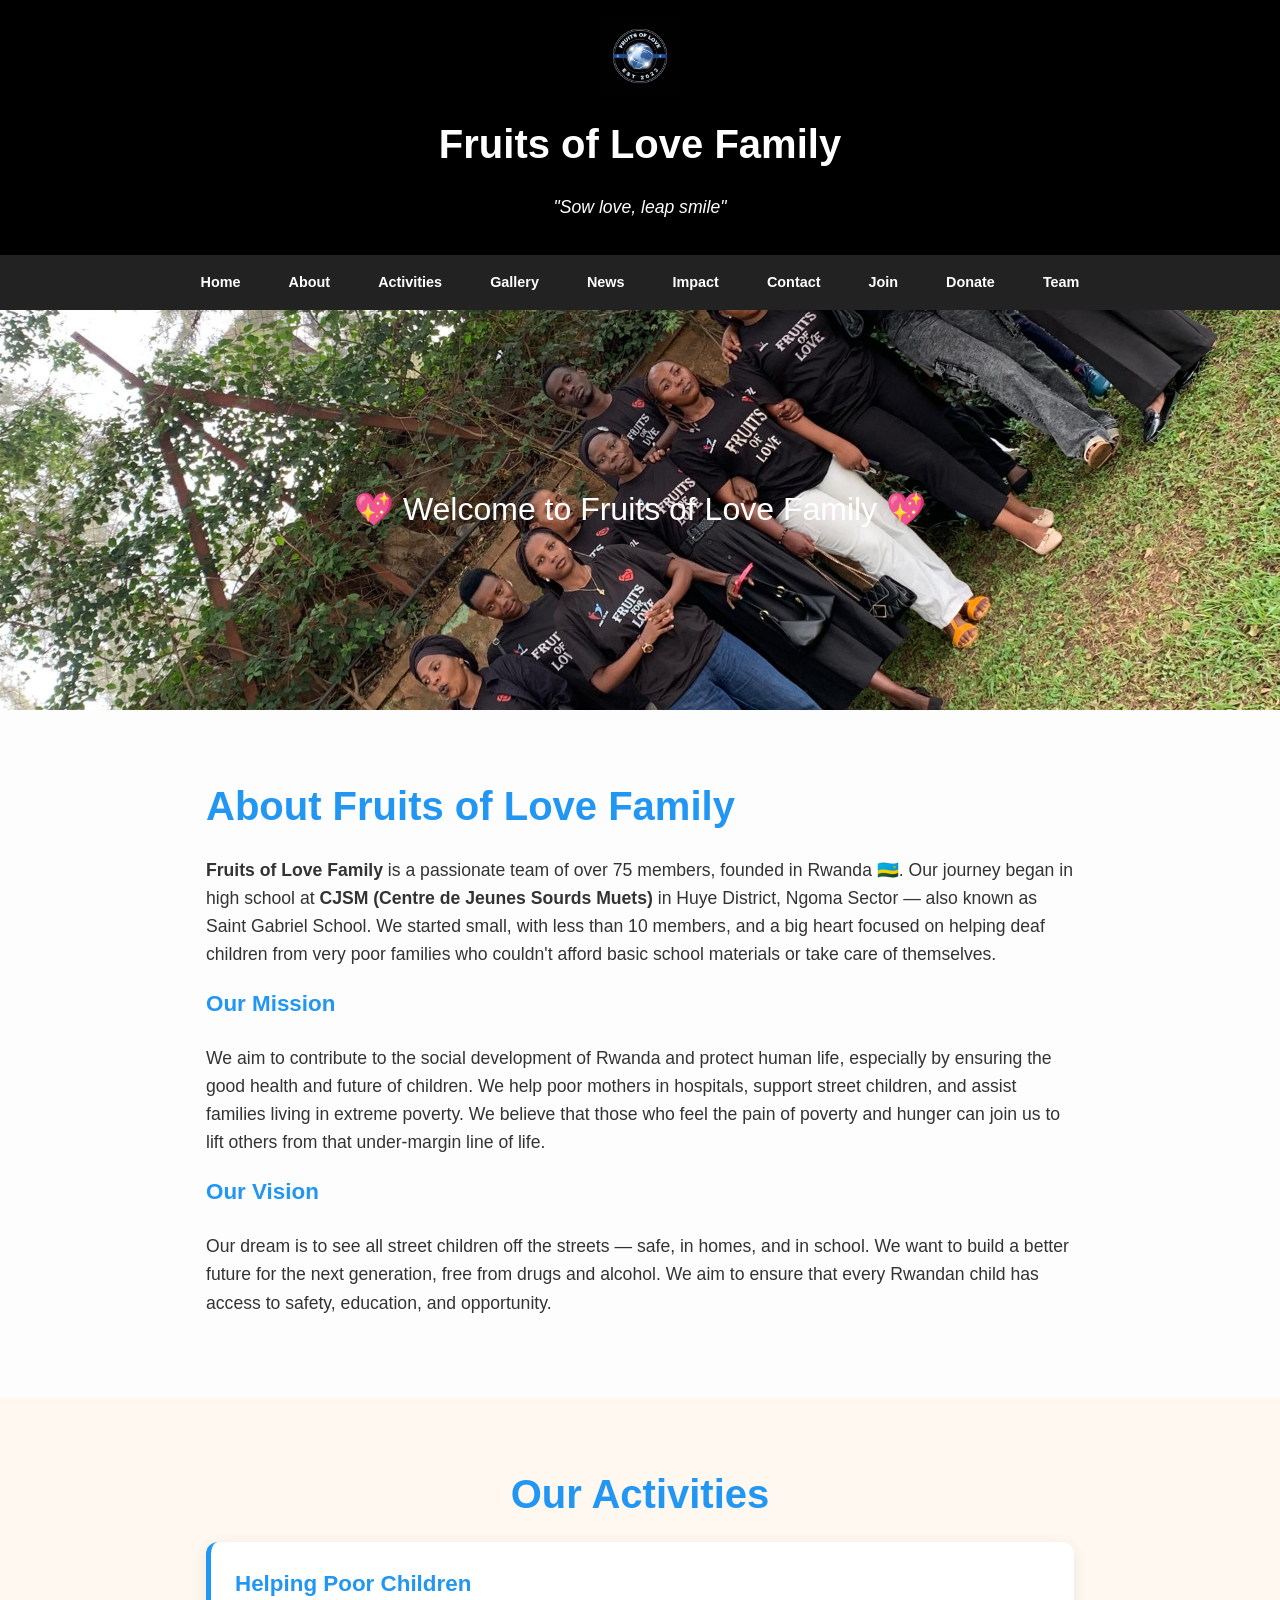
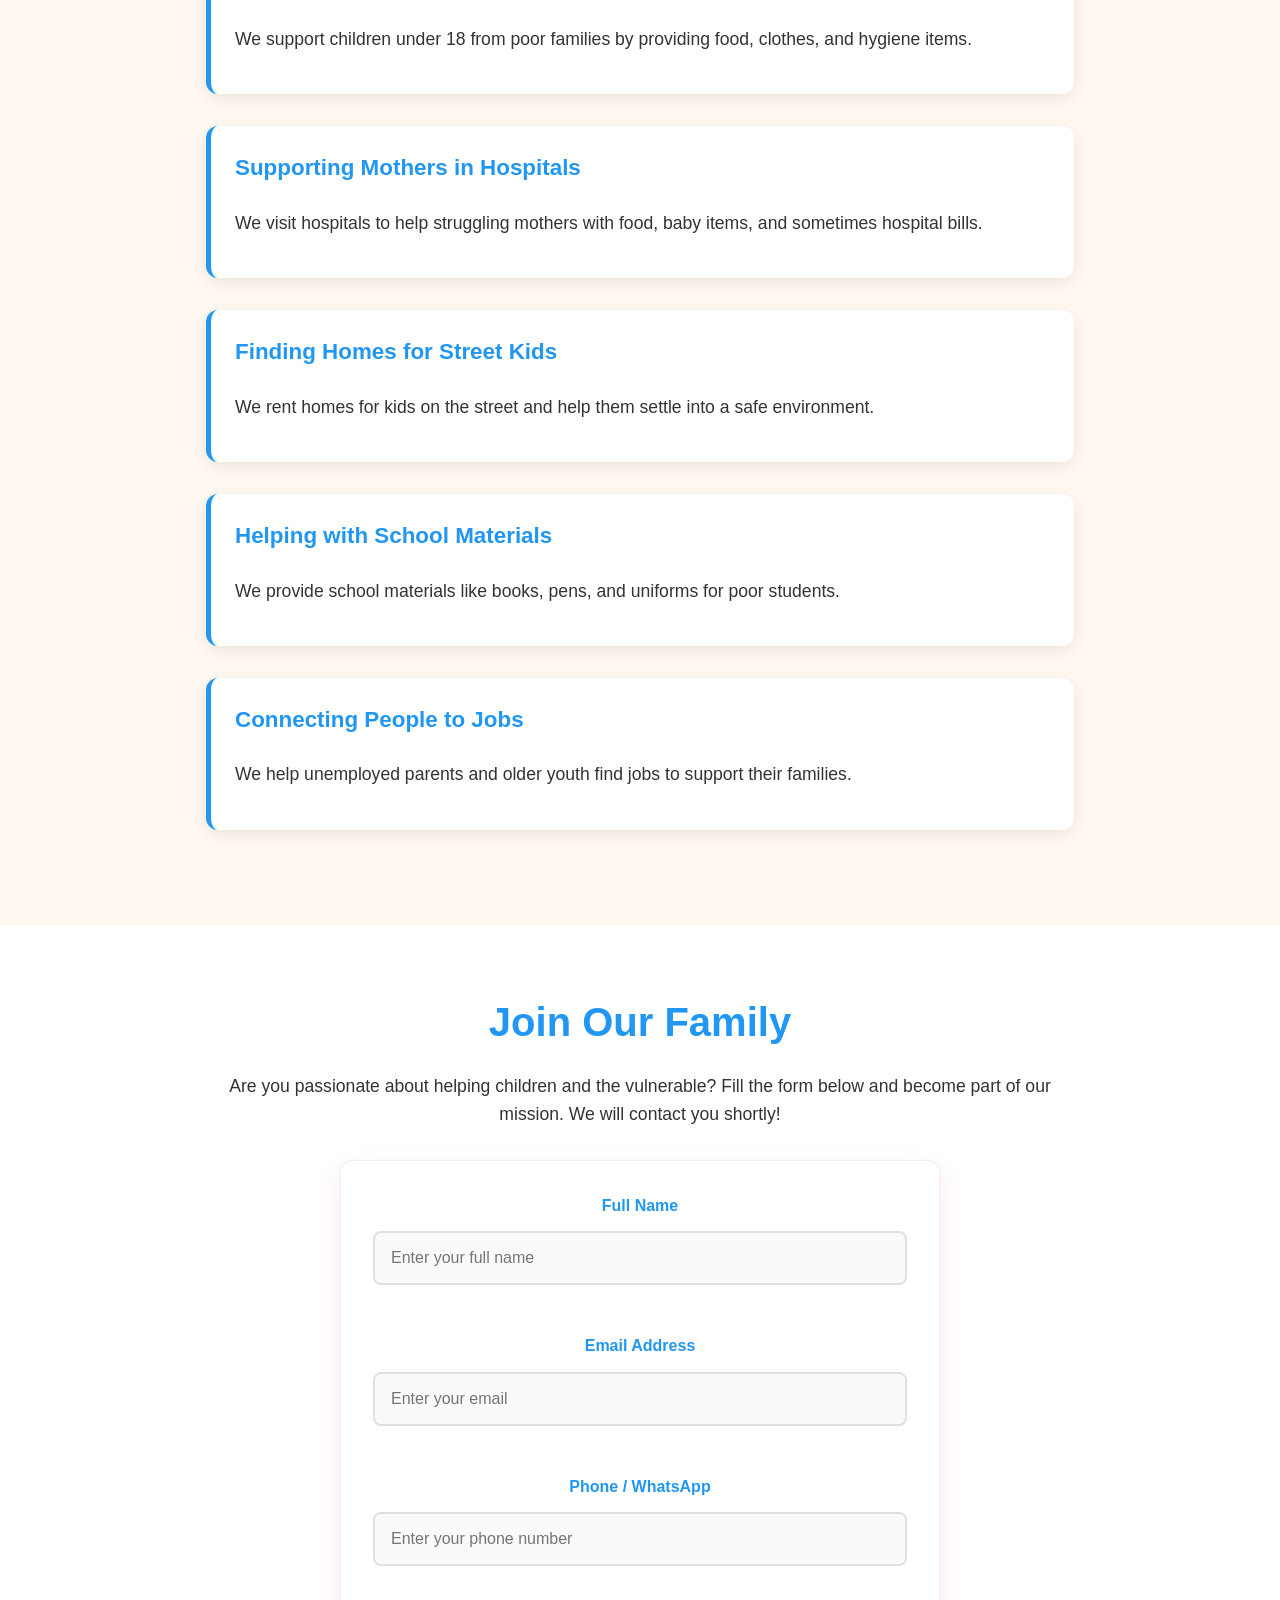
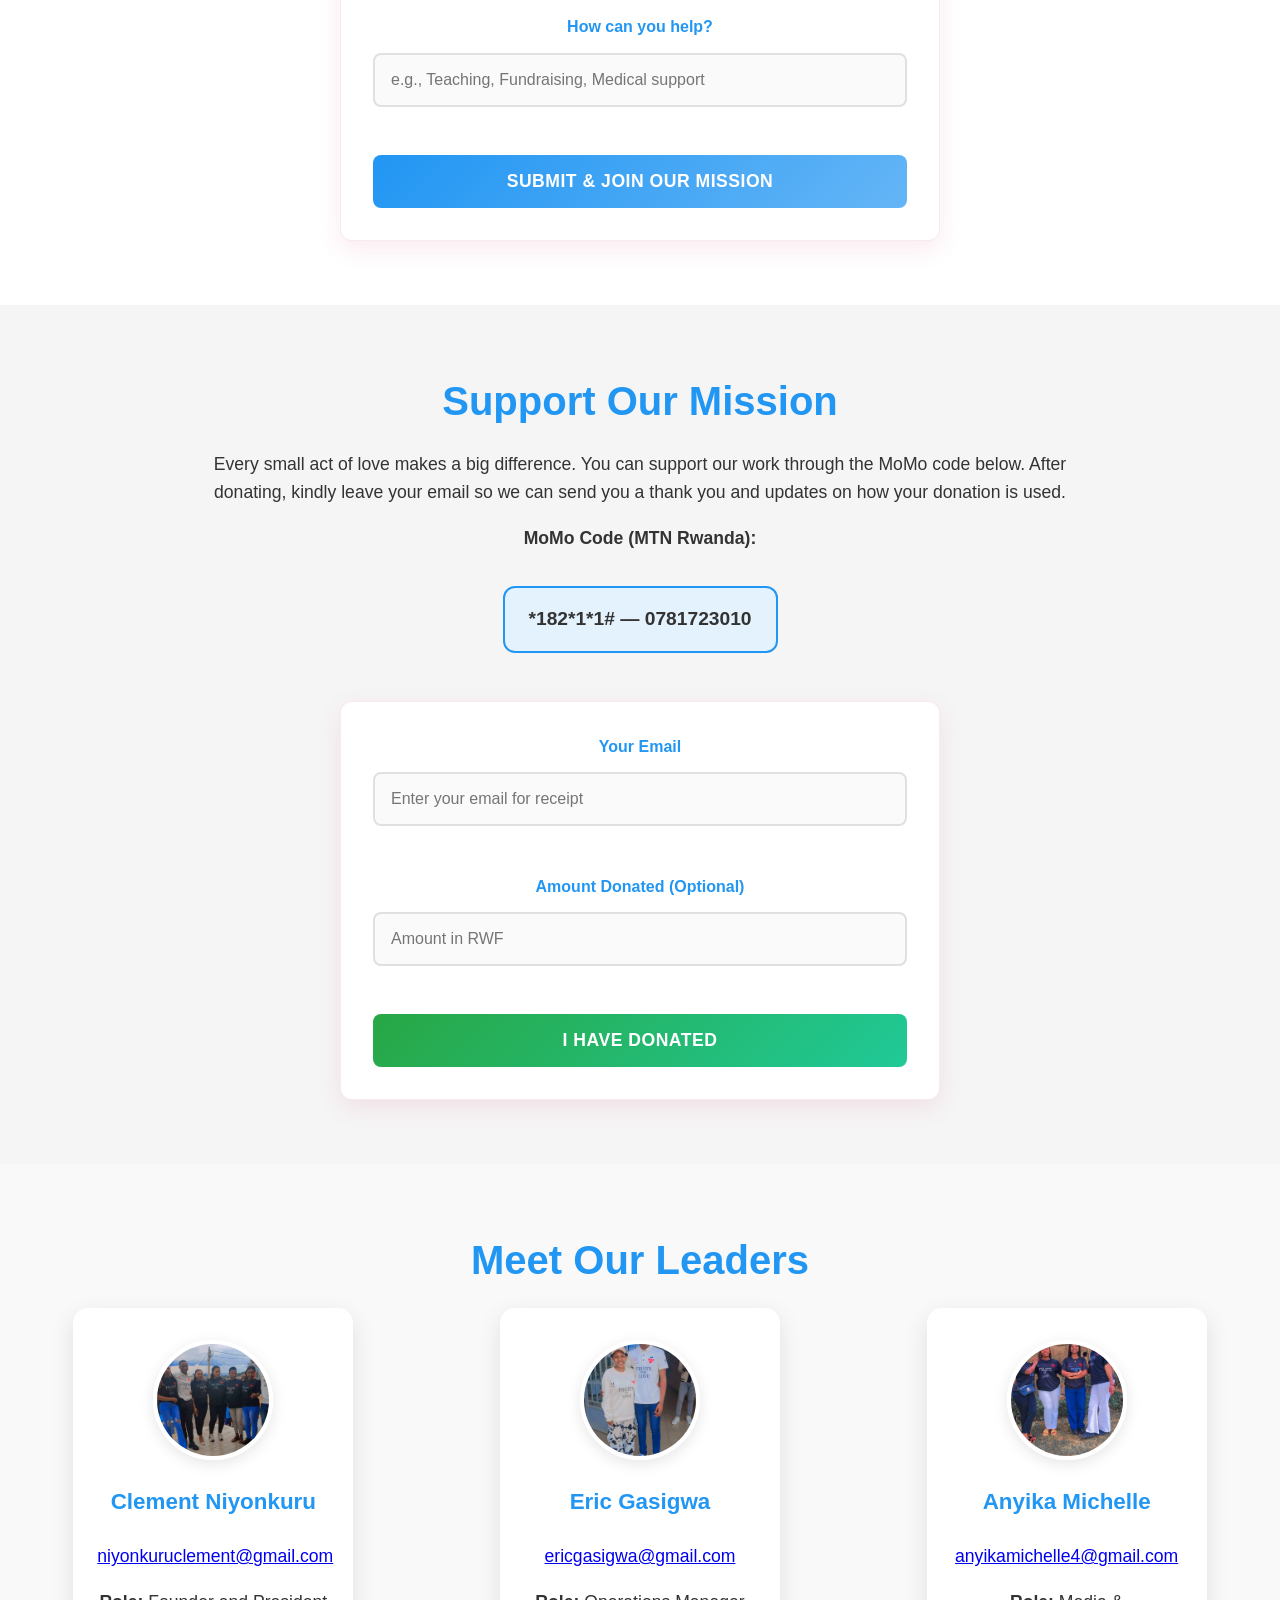
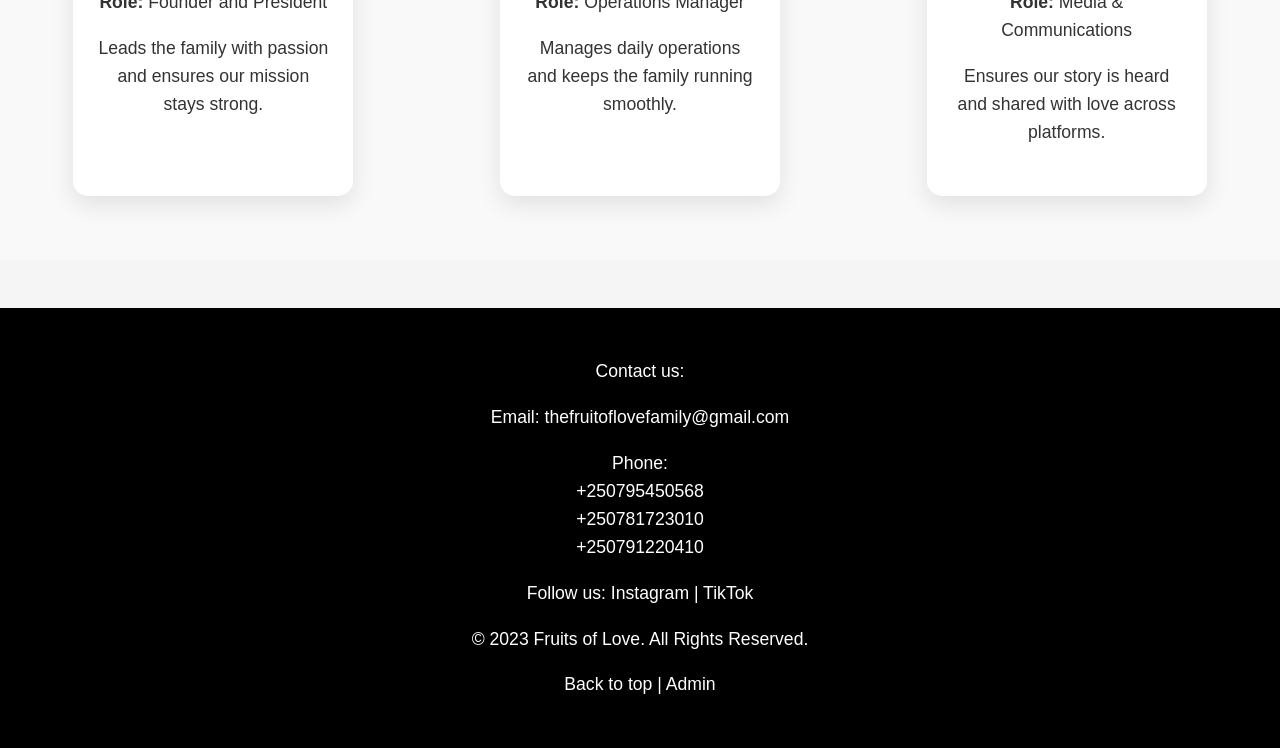
<file: index.html>
<!DOCTYPE html>
<html lang="en">
<head>
  <meta charset="UTF-8">
  <meta name="viewport" content="width=device-width, initial-scale=1.0">
  <title>Fruit of Love Family</title>
  <link rel="stylesheet" href="styles.css">
</head>
<body>

  <header>
    <img src="logo.jpg" alt="Fruit of Love Logo">
    <h1>Fruits of Love Family</h1>
    <p><em>"Sow love, leap smile"</em></p>
  </header>

  <nav>
    <a href="index.html">Home</a>
    <a href="#about">About</a>
    <a href="#activities">Activities</a>
    <a href="gallery.html">Gallery</a>
    <a href="news.html">News</a>
    <a href="impact.html">Impact</a>
    <a href="contact.html">Contact</a>
    <a href="#join">Join</a>
    <a href="#donate">Donate</a>
    <a href="#meet-our-team">Team</a>
  </nav>

  <section class="hero">
    <div>
      💖 Welcome to Fruits of Love Family 💖
    </div>
  </section> 

  <section id="about" class="about-section">
    <div class="container">
      <h2>About Fruits of Love Family</h2>
      <p>
        <strong>Fruits of Love Family</strong> is a passionate team of over 75 members, founded in Rwanda 🇷🇼.
        Our journey began in high school at <strong>CJSM (Centre de Jeunes Sourds Muets)</strong> in Huye District, Ngoma Sector — also known as Saint Gabriel School.
        We started small, with less than 10 members, and a big heart focused on helping deaf children from very poor families who couldn't afford basic school materials or take care of themselves.
      </p>
      <h3>Our Mission</h3>
      <p>
        We aim to contribute to the social development of Rwanda and protect human life, especially by ensuring the good health and future of children.
        We help poor mothers in hospitals, support street children, and assist families living in extreme poverty. We believe that those who feel the pain of poverty and hunger can join us to lift others from that under-margin line of life.
      </p>
      <h3>Our Vision</h3>
      <p>
        Our dream is to see all street children off the streets — safe, in homes, and in school. We want to build a better future for the next generation, free from drugs and alcohol.
        We aim to ensure that every Rwandan child has access to safety, education, and opportunity.
      </p>
    </div>
  </section>

  <section id="activities" class="activities-section">
    <div class="container">
      <h2>Our Activities</h2>
      <div class="activity">
        <h3> Helping Poor Children</h3>
        <p>We support children under 18 from poor families by providing food, clothes, and hygiene items.</p>
      </div>
      <div class="activity">
        <h3> Supporting Mothers in Hospitals</h3>
        <p>We visit hospitals to help struggling mothers with food, baby items, and sometimes hospital bills.</p>
      </div>
      <div class="activity">
        <h3> Finding Homes for Street Kids</h3>
        <p>We rent homes for kids on the street and help them settle into a safe environment.</p>
      </div>
      <div class="activity">
        <h3> Helping with School Materials</h3>
        <p>We provide school materials like books, pens, and uniforms for poor students.</p>
      </div>
      <div class="activity">
        <h3> Connecting People to Jobs</h3>
        <p>We help unemployed parents and older youth find jobs to support their families.</p>
      </div>
    </div>
  </section>

  <section id="join" class="join-section">
    <div class="container">
      <h2> Join Our Family</h2>
      <p>Are you passionate about helping children and the vulnerable? Fill the form below and become part of our mission. We will contact you shortly!</p>
      <form class="join-form">
        <div class="form-group">
          <label for="name"> Full Name</label>
          <input type="text" id="name" name="name" placeholder="Enter your full name" required>
        </div>
        <div class="form-group">
          <label for="email"> Email Address</label>
          <input type="email" id="email" name="email" placeholder="Enter your email" required>
        </div>
        <div class="form-group">
          <label for="phone"> Phone / WhatsApp</label>
          <input type="tel" id="phone" name="phone" placeholder="Enter your phone number" required>
        </div>
        <div class="form-group">
          <label for="skills"> How can you help?</label>
          <input type="text" id="skills" name="skills" placeholder="e.g., Teaching, Fundraising, Medical support">
        </div>
        <button type="submit">Submit & Join Our Mission </button>
      </form>
    </div>
  </section>

  <section id="donate" class="donate-section">
    <div class="container">
      <h2> Support Our Mission</h2>
      <p>Every small act of love makes a big difference. You can support our work through the MoMo code below. After donating, kindly leave your email so we can send you a thank you and updates on how your donation is used.</p>
      <div class="donation-info">
        <p><strong> MoMo Code (MTN Rwanda):</strong></p>
        <div class="momo-code">*182*1*1# — 0781723010</div>
      </div>
      <form class="donate-form" onsubmit="showThankYou(event)">
        <div class="form-group">
          <label for="donor-email"> Your Email</label>
          <input type="email" id="donor-email" name="donor-email" placeholder="Enter your email for receipt" required>
        </div>
        <div class="form-group">
          <label for="amount"> Amount Donated (Optional)</label>
          <input type="number" id="amount" name="amount" placeholder="Amount in RWF">
        </div>
        <button type="submit">I Have Donated </button>
      </form>
      <div id="thank-you-message" style="display:none; margin-top: 1rem; padding: 1rem; background: #d4edda; color: #155724; border-radius: 8px; font-weight: bold;">
         Thank you so much for your kind heart! We'll contact you monthly to share how your gift helped a child.
      </div>
    </div>
  </section>

  <section id="meet-our-team">
    <h2>Meet Our Leaders</h2>
    <div class="team-container">
      <div class="team-member">
        <img src="clement_1.jpg" alt="Clement Niyonkuru">
        <h3>Clement Niyonkuru</h3>
        <p><a href="mailto:niyonkuruclement@gmail.com">niyonkuruclement@gmail.com</a></p>
        <p><strong>Role:</strong> Founder and President</p>
        <p>Leads the family with passion and ensures our mission stays strong.</p>
      </div>
      <div class="team-member">
        <img src="eric_2.jpg" alt="Eric Gasigwa">
        <h3>Eric Gasigwa</h3>
        <p><a href="mailto:ericgasigwa@gmail.com">ericgasigwa@gmail.com</a></p>
        <p><strong>Role:</strong> Operations Manager</p>
        <p>Manages daily operations and keeps the family running smoothly.</p>
      </div>
      <div class="team-member">
        <img src="anyika_3.jpg" alt="Anyika Michelle">
        <h3>Anyika Michelle</h3>
        <p><a href="mailto:anyikamichelle4@gmail.com">anyikamichelle4@gmail.com</a></p>
        <p><strong>Role:</strong> Media & Communications</p>
        <p>Ensures our story is heard and shared with love across platforms.</p>
      </div>
    </div>
  </section>

  <footer>
    <p>Contact us:</p>
    <p>Email: <a href="mailto:thefruitoflovefamily@gmail.com">thefruitoflovefamily@gmail.com</a></p>
    <p>Phone: <br>
      +250795450568 <br>
      +250781723010 <br>
      +250791220410
    </p>
    <p>Follow us: 
      <a href="https://www.instagram.com/the_fruit_of_love_family_1/" target="_blank">Instagram</a> | 
      <a href="https://www.tiktok.com/@fruits_of_love?lang=en" target="_blank">TikTok</a>
    </p>
    <p>&copy; 2023 Fruits of Love. All Rights Reserved.</p>
    <p><a href="#">Back to top</a> | <a href="admin.html">Admin</a></p>
  </footer>

  <script src="common.js"></script>
</body>
</html>
</file>
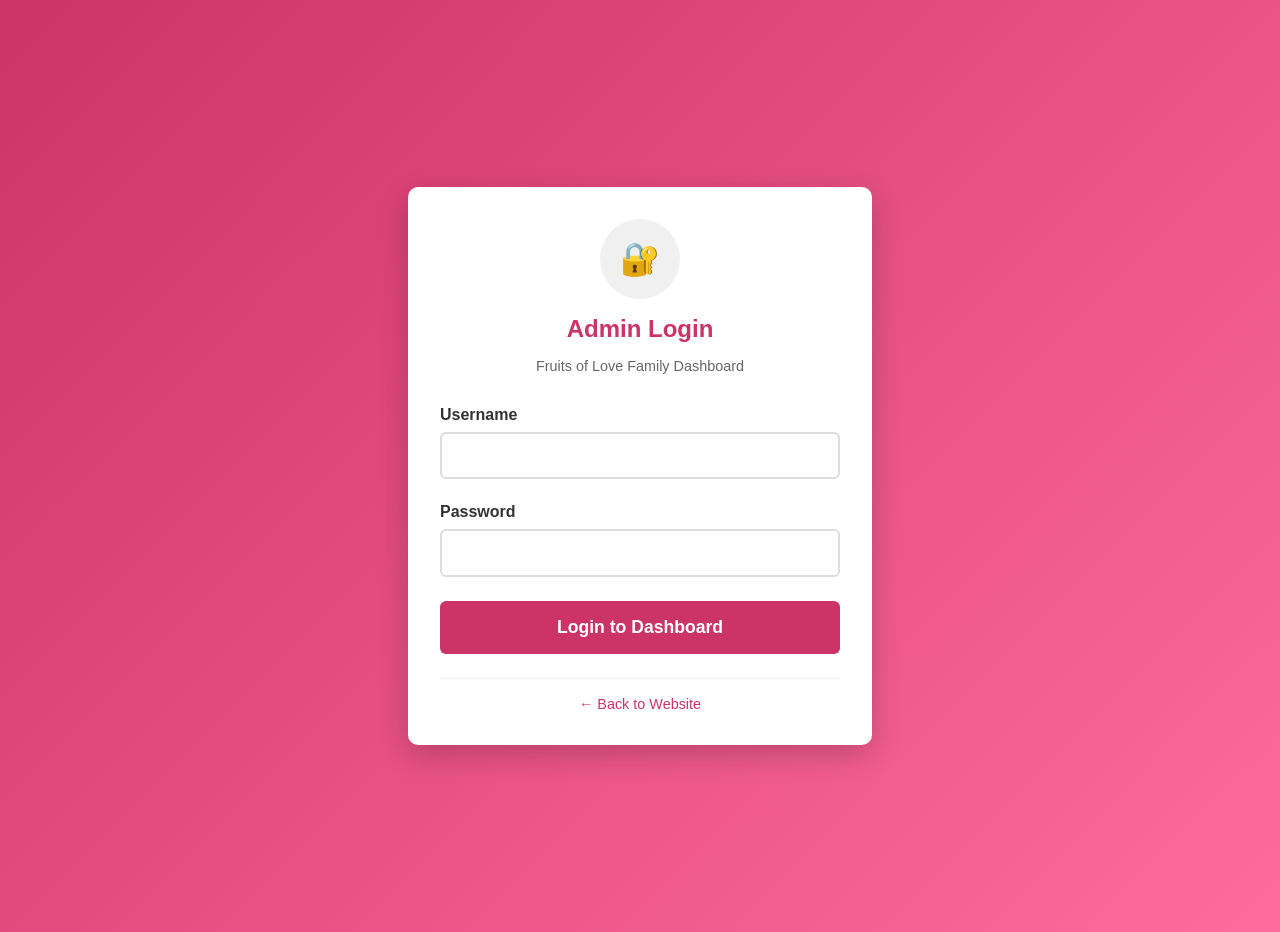
<file: admin.html>
<!DOCTYPE html>
<html lang="en">
<head>
  <meta charset="UTF-8">
  <meta name="viewport" content="width=device-width, initial-scale=1.0">
  <title>Admin Login - Fruits of Love Family</title>
  <style>
    body {
      font-family: Arial, sans-serif;
      margin: 0;
      background: linear-gradient(135deg, #cc3366, #ff6b9d);
      min-height: 100vh;
      display: flex;
      align-items: center;
      justify-content: center;
      padding: 1rem;
    }

    .login-container {
      background: white;
      padding: clamp(1.5rem, 4vw, 2rem);
      border-radius: 10px;
      box-shadow: 0 10px 30px rgba(0,0,0,0.2);
      width: 100%;
      max-width: 400px;
      text-align: center;
    }

    .logo {
      width: 80px;
      height: 80px;
      margin: 0 auto 1rem;
      background: #f0f0f0;
      border-radius: 50%;
      display: flex;
      align-items: center;
      justify-content: center;
      font-size: 2rem;
    }

    h1 {
      color: #cc3366;
      margin-bottom: 0.5rem;
      font-size: clamp(1.3rem, 4vw, 1.5rem);
    }

    .subtitle {
      color: #666;
      margin-bottom: 2rem;
      font-size: 0.9rem;
    }

    .form-group {
      margin-bottom: 1.5rem;
      text-align: left;
    }

    label {
      display: block;
      margin-bottom: 0.5rem;
      color: #333;
      font-weight: bold;
    }

    input[type="text"], input[type="password"] {
      width: 100%;
      padding: 0.8rem;
      border: 2px solid #ddd;
      border-radius: 6px;
      font-size: clamp(0.9rem, 2.5vw, 1rem);
      transition: border-color 0.3s;
      box-sizing: border-box;
    }

    input[type="text"]:focus, input[type="password"]:focus {
      outline: none;
      border-color: #cc3366;
    }

    .login-btn {
      width: 100%;
      padding: 1rem;
      background: #cc3366;
      color: white;
      border: none;
      border-radius: 6px;
      font-size: clamp(1rem, 2.5vw, 1.1rem);
      font-weight: bold;
      cursor: pointer;
      transition: background 0.3s;
    }

    .login-btn:hover {
      background: #b02c5a;
    }

    .back-link {
      margin-top: 1.5rem;
      padding-top: 1rem;
      border-top: 1px solid #eee;
    }

    .back-link a {
      color: #cc3366;
      text-decoration: none;
      font-size: 0.9rem;
    }

    .back-link a:hover {
      text-decoration: underline;
    }

    .error-message {
      background: #ffebee;
      color: #c62828;
      padding: 0.8rem;
      border-radius: 4px;
      margin-bottom: 1rem;
      display: none;
    }
    
    @media (max-width: 480px) {
      .login-container {
        margin: 1rem;
        padding: 1.5rem;
      }
      
      .logo {
        width: 60px;
        height: 60px;
        font-size: 1.5rem;
      }
    }
  </style>
</head>
<body>
  <div class="login-container">
    <div class="logo">🔐</div>
    <h1>Admin Login</h1>
    <p class="subtitle">Fruits of Love Family Dashboard</p>
    
    <div class="error-message" id="errorMessage">
      Invalid username or password. Please try again.
    </div>

    <form id="loginForm" onsubmit="handleLogin(event)">
      <div class="form-group">
        <label for="username">Username</label>
        <input type="text" id="username" name="username" required>
      </div>
      
      <div class="form-group">
        <label for="password">Password</label>
        <input type="password" id="password" name="password" required>
      </div>
      
      <button type="submit" class="login-btn">Login to Dashboard</button>
    </form>

    <div class="back-link">
      <a href="index.html">← Back to Website</a>
    </div>
  </div>

  <script>
    function handleLogin(event) {
      event.preventDefault();
      
      const username = document.getElementById('username').value;
      const password = document.getElementById('password').value;
      
      // Simple frontend validation (will be replaced with backend auth)
      if (username === 'admin' && password === 'fruitsoflove2024') {
        // Store login status (temporary - will use JWT later)
        localStorage.setItem('adminLoggedIn', 'true');
        window.location.href = 'dashboard.html';
      } else {
        document.getElementById('errorMessage').style.display = 'block';
        setTimeout(() => {
          document.getElementById('errorMessage').style.display = 'none';
        }, 3000);
      }
    }
  </script>
</body>
</html>
</file>
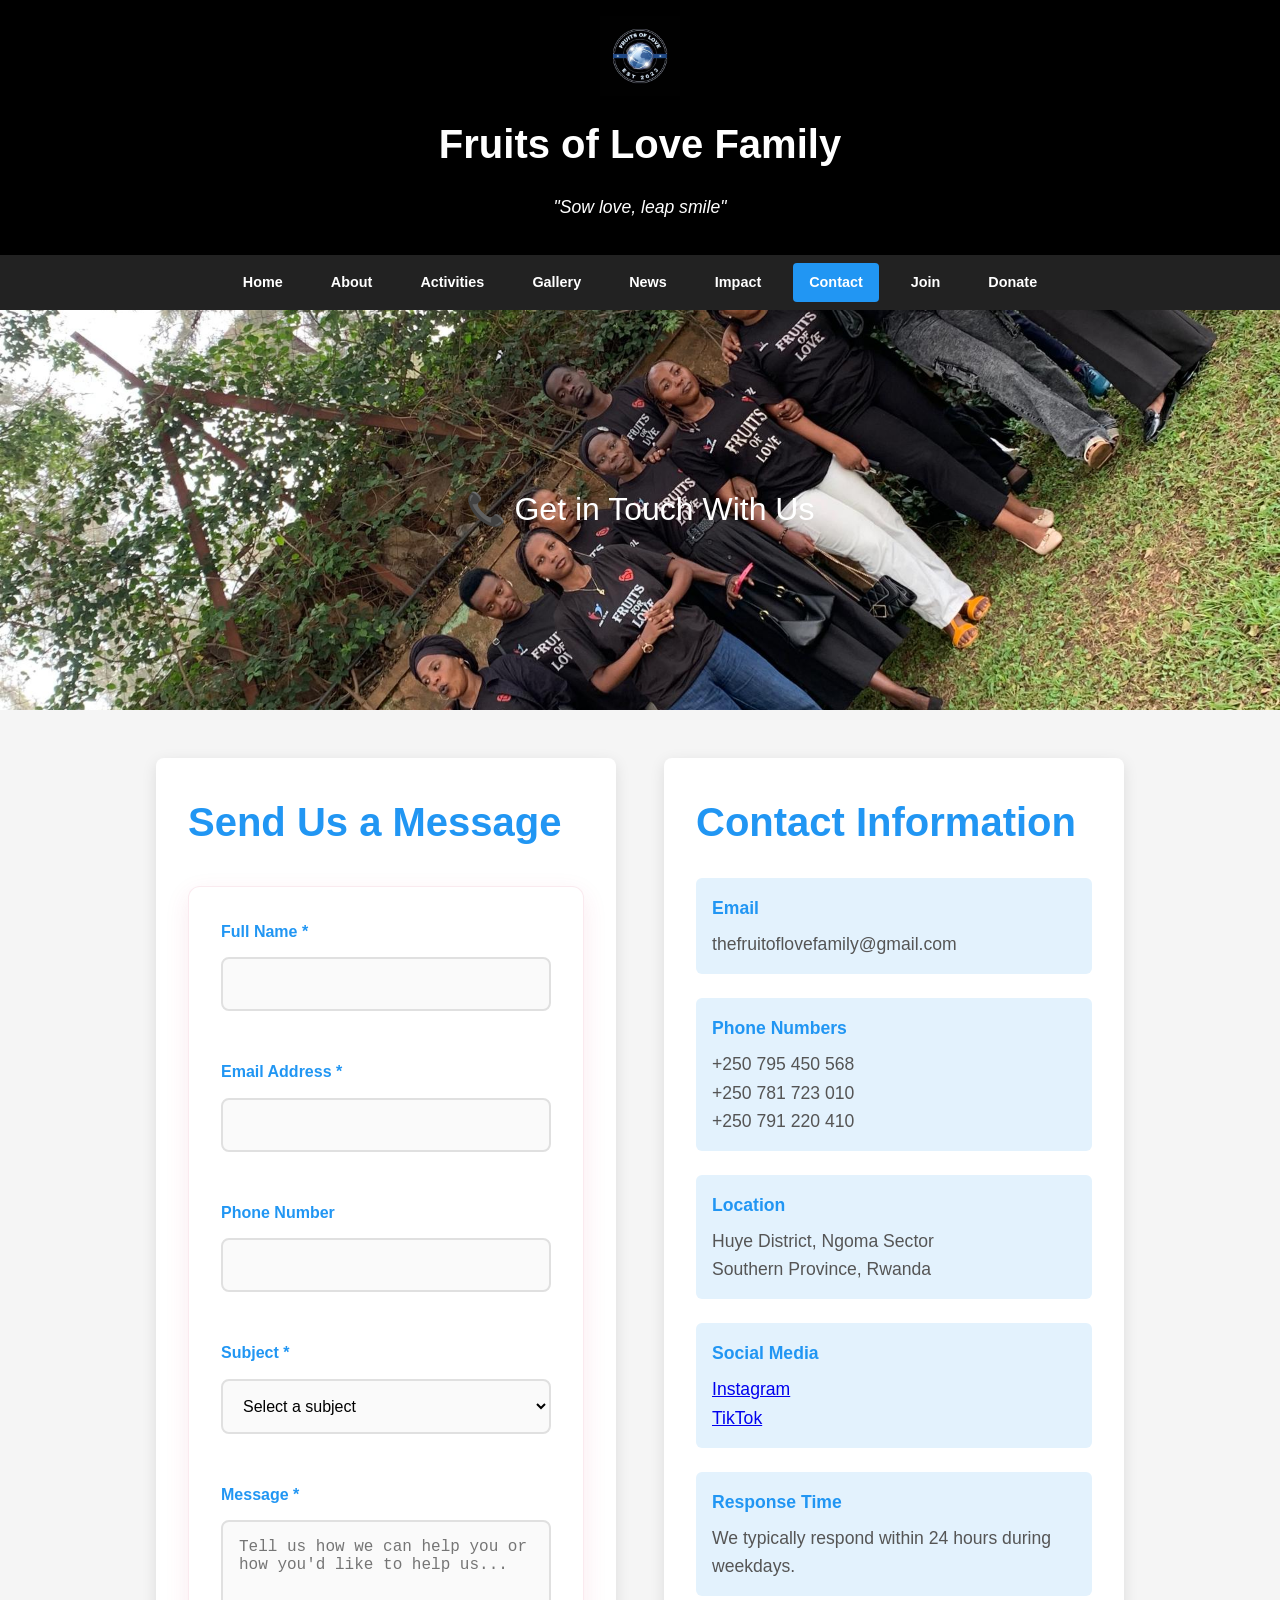
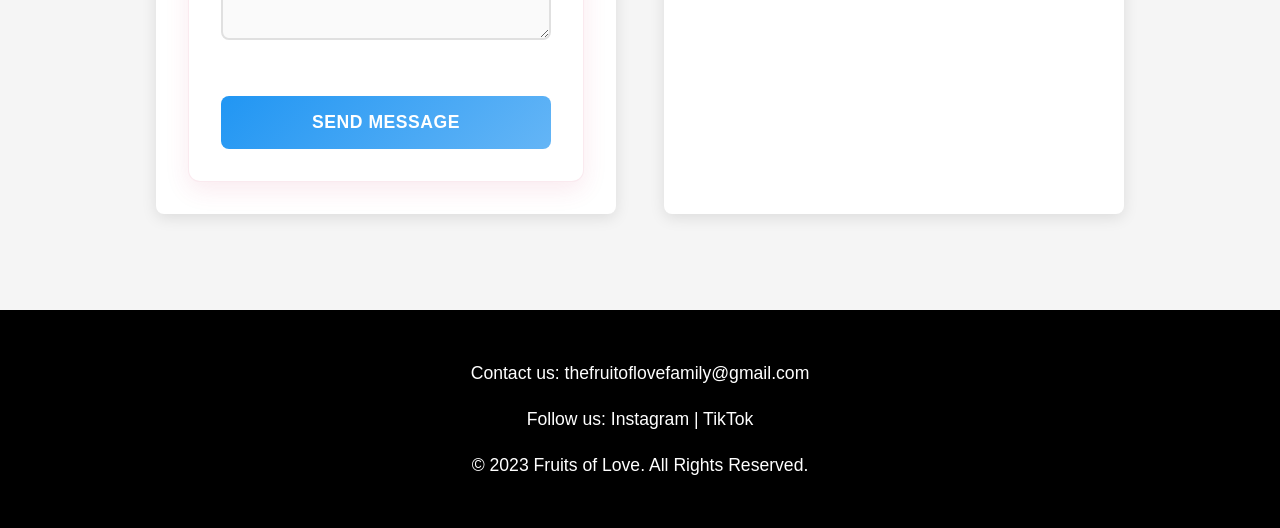
<file: contact.html>
<!DOCTYPE html>
<html lang="en">
<head>
  <meta charset="UTF-8">
  <meta name="viewport" content="width=device-width, initial-scale=1.0">
  <title>Contact Us - Fruits of Love Family</title>
  <link rel="stylesheet" href="styles.css">
  <style>
    .contact-hero {
      background: url("fruit-familly-image3.jpg") center/cover;
    }

    .contact-section {
      padding: 3rem 1rem;
      max-width: 1000px;
      margin: auto;
      display: grid;
      grid-template-columns: 1fr 1fr;
      gap: 3rem;
    }

    .contact-form, .contact-info {
      background: white;
      padding: 2rem;
      border-radius: 8px;
      box-shadow: 0 4px 15px rgba(0,0,0,0.1);
    }

    .contact-form h2, .contact-info h2 {
      color: #2196F3;
      margin-bottom: 1.5rem;
    }

    .info-item {
      margin-bottom: 1.5rem;
      padding: 1rem;
      background: #E3F2FD;
      border-radius: 6px;
    }

    .info-item h3 {
      color: #2196F3;
      margin: 0 0 0.5rem;
      font-size: 1.1rem;
    }

    .info-item p {
      margin: 0;
      color: #555;
    }

    .success-message {
      background: #d4edda;
      color: #155724;
      padding: 1rem;
      border-radius: 4px;
      margin-bottom: 1rem;
      display: none;
    }

    @media (max-width: 768px) {
      .contact-section {
        grid-template-columns: 1fr;
        gap: 2rem;
        padding: 2rem 1rem;
      }
    }
  </style>
</head>
<body>
  <header>
    <img src="logo.jpg" alt="Fruit of Love Logo">
    <h1>Fruits of Love Family</h1>
    <p><em>"Sow love, leap smile"</em></p>
  </header>

  <nav>
    <a href="index.html">Home</a>
    <a href="index.html#about">About</a>
    <a href="index.html#activities">Activities</a>
    <a href="gallery.html">Gallery</a>
    <a href="news.html">News</a>
    <a href="impact.html">Impact</a>
    <a href="contact.html" class="active">Contact</a>
    <a href="index.html#join">Join</a>
    <a href="index.html#donate">Donate</a>
  </nav>

  <section class="contact-hero">
    <div>📞 Get in Touch With Us</div>
  </section>

  <section class="contact-section">
    <div class="contact-form">
      <h2>Send Us a Message</h2>
      <div class="success-message" id="successMessage">
        Thank you for your message! We'll get back to you within 24 hours.
      </div>
      
      <form onsubmit="submitContact(event)">
        <div class="form-group">
          <label for="contactName">Full Name *</label>
          <input type="text" id="contactName" name="name" required>
        </div>
        
        <div class="form-group">
          <label for="contactEmail">Email Address *</label>
          <input type="email" id="contactEmail" name="email" required>
        </div>
        
        <div class="form-group">
          <label for="contactPhone">Phone Number</label>
          <input type="tel" id="contactPhone" name="phone">
        </div>
        
        <div class="form-group">
          <label for="contactSubject">Subject *</label>
          <select id="contactSubject" name="subject" required>
            <option value="">Select a subject</option>
            <option value="volunteer">I want to volunteer</option>
            <option value="donation">Donation inquiry</option>
            <option value="partnership">Partnership opportunity</option>
            <option value="help">I need help</option>
            <option value="media">Media inquiry</option>
            <option value="other">Other</option>
          </select>
        </div>
        
        <div class="form-group">
          <label for="contactMessage">Message *</label>
          <textarea id="contactMessage" name="message" placeholder="Tell us how we can help you or how you'd like to help us..." required></textarea>
        </div>
        
        <button type="submit" class="submit-btn">Send Message</button>
      </form>
    </div>

    <div class="contact-info">
      <h2>Contact Information</h2>
      
      <div class="info-item">
        <h3> Email</h3>
        <p>thefruitoflovefamily@gmail.com</p>
      </div>
      
      <div class="info-item">
        <h3> Phone Numbers</h3>
        <p>+250 795 450 568<br>
           +250 781 723 010<br>
           +250 791 220 410</p>
      </div>
      
      <div class="info-item">
        <h3> Location</h3>
        <p>Huye District, Ngoma Sector<br>
           Southern Province, Rwanda</p>
      </div>
      
      <div class="info-item">
        <h3> Social Media</h3>
        <p>
          <a href="https://www.instagram.com/the_fruit_of_love_family_1/" target="_blank">Instagram</a><br>
          <a href="https://www.tiktok.com/@fruits_of_love?lang=en" target="_blank">TikTok</a>
        </p>
      </div>
      
      <div class="info-item">
        <h3> Response Time</h3>
        <p>We typically respond within 24 hours during weekdays.</p>
      </div>
    </div>
  </section>

  <footer>
    <p>Contact us: <a href="mailto:thefruitoflovefamily@gmail.com">thefruitoflovefamily@gmail.com</a></p>
    <p>Follow us: 
      <a href="https://www.instagram.com/the_fruit_of_love_family_1/" target="_blank">Instagram</a> | 
      <a href="https://www.tiktok.com/@fruits_of_love?lang=en" target="_blank">TikTok</a>
    </p>
    <p>&copy; 2023 Fruits of Love. All Rights Reserved.</p>
  </footer>

  <script src="common.js"></script>
</body>
</html>
</file>
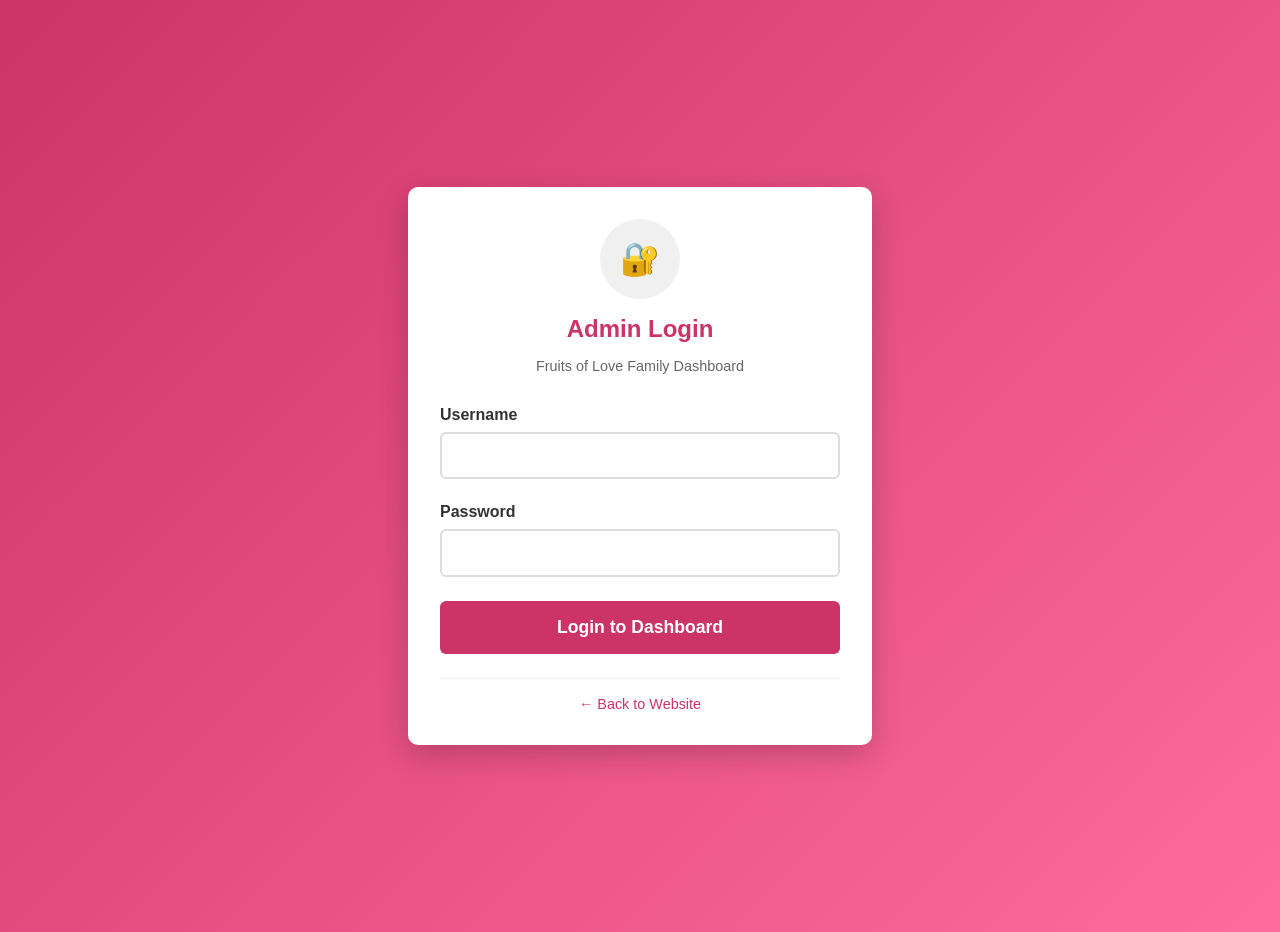
<file: dashboard.html>
<!DOCTYPE html>
<html lang="en">
<head>
  <meta charset="UTF-8">
  <meta name="viewport" content="width=device-width, initial-scale=1.0">
  <title>Admin Dashboard - Fruits of Love Family</title>
  <link rel="stylesheet" href="styles.css">
  <style>

    .logout-btn {
      background: #cc3366;
      color: white;
      border: none;
      padding: 0.5rem 1rem;
      border-radius: 4px;
      cursor: pointer;
      text-decoration: none;
    }

    .dashboard-content {
      padding: clamp(1rem, 3vw, 2rem);
      max-width: 1200px;
      margin: auto;
    }

    .section {
      display: none;
      background: white;
      padding: clamp(1rem, 3vw, 2rem);
      border-radius: 8px;
      box-shadow: 0 2px 10px rgba(0,0,0,0.1);
    }

    .section.active {
      display: block;
    }

    .section h2 {
      color: #cc3366;
      margin-bottom: 1.5rem;
      padding-bottom: 0.5rem;
      border-bottom: 2px solid #cc3366;
    }

    .form-grid {
      display: grid;
      grid-template-columns: repeat(auto-fit, minmax(250px, 1fr));
      gap: 1rem;
      margin-bottom: 1.5rem;
    }

    .data-table tr:hover {
      background: #f8f9fa;
    }

    .gallery-upload {
      border: 2px dashed #cc3366;
      padding: clamp(1rem, 3vw, 2rem);
      text-align: center;
      border-radius: 8px;
      margin-bottom: 1rem;
    }

    .gallery-preview {
      display: grid;
      grid-template-columns: repeat(auto-fill, minmax(150px, 1fr));
      gap: 1rem;
      margin-top: 1rem;
    }

    .preview-item {
      position: relative;
      border-radius: 8px;
      overflow: hidden;
    }

    .preview-item img {
      width: 100%;
      height: 120px;
      object-fit: cover;
    }

    .preview-item .delete-btn {
      position: absolute;
      top: 5px;
      right: 5px;
      background: #dc3545;
      color: white;
      border: none;
      border-radius: 50%;
      width: 25px;
      height: 25px;
      cursor: pointer;
    }
    
    @media (max-width: 768px) {
      .form-grid {
        grid-template-columns: 1fr;
      }
      
      .gallery-preview {
        grid-template-columns: repeat(auto-fill, minmax(120px, 1fr));
      }
      
      .btn {
        margin-bottom: 0.5rem;
        width: 100%;
      }
    }
  </style>
</head>
<body>
  <div class="dashboard-header">
    <h1>🏠 Admin Dashboard - Fruits of Love Family</h1>
    <a href="admin.html" class="logout-btn" onclick="logout()">Logout</a>
  </div>

  <nav class="dashboard-nav">
    <button class="nav-btn active" onclick="showSection('overview')"> Overview</button>
    <button class="nav-btn" onclick="showSection('news')"> News</button>
    <button class="nav-btn" onclick="showSection('gallery')"> Gallery</button>
    <button class="nav-btn" onclick="showSection('members')"> Members</button>
    <button class="nav-btn" onclick="showSection('donations')"> Donations</button>
    <button class="nav-btn" onclick="showSection('activities')"> Activities</button>
    <button class="nav-btn" onclick="showSection('contacts')"> Messages</button>
  </nav>

  <div class="dashboard-content">
    <!-- Overview Section -->
    <div id="overview" class="section active">
      <h2>Dashboard Overview</h2>
      <div class="stats-grid">
        <div class="stat-card">
          <div class="stat-number">92</div>
          <div class="stat-label">Total Members</div>
        </div>
        <div class="stat-card">
          <div class="stat-number">156</div>
          <div class="stat-label">Children Helped</div>
        </div>
        <div class="stat-card">
          <div class="stat-number">45</div>
          <div class="stat-label">Active Volunteers</div>
        </div>
        <div class="stat-card">
          <div class="stat-number">RWF 2.5M</div>
          <div class="stat-label">Total Donations</div>
        </div>
      </div>
      
      <h3>Recent Activities</h3>
      <table class="data-table">
        <thead>
          <tr>
            <th>Date</th>
            <th>Activity</th>
            <th>Beneficiaries</th>
            <th>Status</th>
          </tr>
        </thead>
        <tbody>
          <tr>
            <td>Dec 15, 2024</td>
            <td>School Materials Distribution</td>
            <td>50 children</td>
            <td> Completed</td>
          </tr>
          <tr>
            <td>Dec 10, 2024</td>
            <td>Hospital Support</td>
            <td>25 mothers</td>
            <td> Completed</td>
          </tr>
          <tr>
            <td>Dec 5, 2024</td>
            <td>New Member Orientation</td>
            <td>15 volunteers</td>
            <td> Completed</td>
          </tr>
        </tbody>
      </table>
    </div>

    <!-- News Management Section -->
    <div id="news" class="section">
      <h2>News & Updates Management</h2>
      
      <form onsubmit="addNews(event)">
        <div class="form-grid">
          <div class="form-group">
            <label for="newsTitle">News Title</label>
            <input type="text" id="newsTitle" required>
          </div>
          <div class="form-group">
            <label for="newsDate">Date</label>
            <input type="date" id="newsDate" required>
          </div>
        </div>
        
        <div class="form-group">
          <label for="newsContent">Content</label>
          <textarea id="newsContent" placeholder="Write the news content..." required></textarea>
        </div>
        
        <div class="form-group">
          <label for="newsTags">Tags (comma separated)</label>
          <input type="text" id="newsTags" placeholder="e.g., Education, Success Story">
        </div>
        
        <button type="submit" class="btn">Publish News</button>
        <button type="button" class="btn btn-secondary">Save Draft</button>
      </form>

      <h3>Published News</h3>
      <table class="data-table">
        <thead>
          <tr>
            <th>Date</th>
            <th>Title</th>
            <th>Tags</th>
            <th>Actions</th>
          </tr>
        </thead>
        <tbody id="newsTable">
          <tr>
            <td>Dec 15, 2024</td>
            <td>Successfully Provided School Materials to 50 Children</td>
            <td>Education, Success Story</td>
            <td>
              <button class="btn btn-secondary">Edit</button>
              <button class="btn btn-danger">Delete</button>
            </td>
          </tr>
        </tbody>
      </table>
    </div>

    <!-- Gallery Management Section -->
    <div id="gallery" class="section">
      <h2>Gallery Management</h2>
      
      <div class="gallery-upload">
        <h3>Upload New Media</h3>
        <input type="file" id="mediaUpload" multiple accept="image/*,video/*" onchange="previewMedia(event)">
        <p>Drag and drop files here or click to browse</p>
      </div>
      
      <div class="form-group">
        <label for="mediaDescription">Description</label>
        <input type="text" id="mediaDescription" placeholder="Describe this photo/video...">
      </div>
      
      <div class="form-group">
        <label for="mediaCategory">Category</label>
        <select id="mediaCategory">
          <option value="photos">Photos</option>
          <option value="videos">Videos</option>
        </select>
      </div>
      
      <button class="btn" onclick="uploadMedia()">Upload Media</button>
      
      <div class="gallery-preview" id="galleryPreview">
        <!-- Preview items will be added here -->
      </div>
    </div>

    <!-- Members Management Section -->
    <div id="members" class="section">
      <h2>Members Management</h2>
      
      <form onsubmit="addMember(event)">
        <div class="form-grid">
          <div class="form-group">
            <label for="memberName">Full Name</label>
            <input type="text" id="memberName" required>
          </div>
          <div class="form-group">
            <label for="memberEmail">Email</label>
            <input type="email" id="memberEmail" required>
          </div>
          <div class="form-group">
            <label for="memberPhone">Phone</label>
            <input type="tel" id="memberPhone" required>
          </div>
          <div class="form-group">
            <label for="memberRole">Role</label>
            <select id="memberRole">
              <option value="volunteer">Volunteer</option>
              <option value="coordinator">Coordinator</option>
              <option value="leader">Leader</option>
            </select>
          </div>
        </div>
        
        <button type="submit" class="btn">Add Member</button>
      </form>

      <h3>All Members</h3>
      <table class="data-table">
        <thead>
          <tr>
            <th>Name</th>
            <th>Email</th>
            <th>Phone</th>
            <th>Role</th>
            <th>Join Date</th>
            <th>Actions</th>
          </tr>
        </thead>
        <tbody id="membersTable">
          <tr>
            <td>Clement Niyonkuru</td>
            <td>niyonkuruclement@gmail.com</td>
            <td>+250781723010</td>
            <td>Leader</td>
            <td>Jan 2020</td>
            <td>
              <button class="btn btn-secondary">Edit</button>
              <button class="btn btn-danger">Remove</button>
            </td>
          </tr>
        </tbody>
      </table>
    </div>

    <!-- Donations Management Section -->
    <div id="donations" class="section">
      <h2>Donations Management</h2>
      
      <form onsubmit="recordDonation(event)">
        <div class="form-grid">
          <div class="form-group">
            <label for="donorName">Donor Name</label>
            <input type="text" id="donorName">
          </div>
          <div class="form-group">
            <label for="donationAmount">Amount (RWF)</label>
            <input type="number" id="donationAmount" required>
          </div>
          <div class="form-group">
            <label for="donationDate">Date</label>
            <input type="date" id="donationDate" required>
          </div>
          <div class="form-group">
            <label for="donationType">Type</label>
            <select id="donationType">
              <option value="money">Money</option>
              <option value="materials">Materials</option>
              <option value="food">Food</option>
            </select>
          </div>
        </div>
        
        <div class="form-group">
          <label for="donationNotes">Notes</label>
          <textarea id="donationNotes" placeholder="Additional notes..."></textarea>
        </div>
        
        <button type="submit" class="btn">Record Donation</button>
      </form>

      <h3>Recent Donations</h3>
      <table class="data-table">
        <thead>
          <tr>
            <th>Date</th>
            <th>Donor</th>
            <th>Amount</th>
            <th>Type</th>
            <th>Actions</th>
          </tr>
        </thead>
        <tbody id="donationsTable">
          <tr>
            <td>Dec 14, 2024</td>
            <td>Anonymous</td>
            <td>RWF 50,000</td>
            <td>Money</td>
            <td>
              <button class="btn btn-secondary">View</button>
              <button class="btn btn-danger">Delete</button>
            </td>
          </tr>
        </tbody>
      </table>
    </div>

    <!-- Activities Management Section -->
    <div id="activities" class="section">
      <h2>Activities Management</h2>
      
      <form onsubmit="addActivity(event)">
        <div class="form-grid">
          <div class="form-group">
            <label for="activityTitle">Activity Title</label>
            <input type="text" id="activityTitle" required>
          </div>
          <div class="form-group">
            <label for="activityDate">Date</label>
            <input type="date" id="activityDate" required>
          </div>
          <div class="form-group">
            <label for="activityLocation">Location</label>
            <input type="text" id="activityLocation" required>
          </div>
          <div class="form-group">
            <label for="activityBeneficiaries">Number of Beneficiaries</label>
            <input type="number" id="activityBeneficiaries" required>
          </div>
        </div>
        
        <div class="form-group">
          <label for="activityDescription">Description</label>
          <textarea id="activityDescription" placeholder="Describe the activity..." required></textarea>
        </div>
        
        <button type="submit" class="btn">Add Activity</button>
      </form>

      <h3>Planned Activities</h3>
      <table class="data-table">
        <thead>
          <tr>
            <th>Date</th>
            <th>Activity</th>
            <th>Location</th>
            <th>Beneficiaries</th>
            <th>Status</th>
            <th>Actions</th>
          </tr>
        </thead>
        <tbody id="activitiesTable">
          <tr>
            <td>Dec 30, 2024</td>
            <td>Fundraising Event</td>
            <td>Huye District</td>
            <td>Community</td>
            <td>Planned</td>
            <td>
              <button class="btn btn-secondary">Edit</button>
              <button class="btn btn-danger">Cancel</button>
            </td>
          </tr>
        </tbody>
      </table>
    </div>

    <!-- Contact Messages Section -->
    <div id="contacts" class="section">
      <h2>Contact Messages & Inquiries</h2>
      
      <div class="stats-grid" style="margin-bottom: 2rem;">
        <div class="stat-card">
          <div class="stat-number">24</div>
          <div class="stat-label">Unread Messages</div>
        </div>
        <div class="stat-card">
          <div class="stat-number">156</div>
          <div class="stat-label">Total Messages</div>
        </div>
        <div class="stat-card">
          <div class="stat-number">89</div>
          <div class="stat-label">Volunteer Inquiries</div>
        </div>
        <div class="stat-card">
          <div class="stat-number">45</div>
          <div class="stat-label">Help Requests</div>
        </div>
      </div>

      <h3>Recent Messages</h3>
      <table class="data-table">
        <thead>
          <tr>
            <th>Date</th>
            <th>Name</th>
            <th>Email</th>
            <th>Subject</th>
            <th>Status</th>
            <th>Actions</th>
          </tr>
        </thead>
        <tbody id="contactsTable">
          <tr>
            <td>Dec 16, 2024</td>
            <td>John Doe</td>
            <td>john@email.com</td>
            <td>Volunteer Inquiry</td>
            <td> Unread</td>
            <td>
              <button class="btn btn-secondary">View</button>
              <button class="btn">Reply</button>
              <button class="btn btn-danger">Delete</button>
            </td>
          </tr>
          <tr>
            <td>Dec 15, 2024</td>
            <td>Jane Smith</td>
            <td>jane@email.com</td>
            <td>Donation Question</td>
            <td> Replied</td>
            <td>
              <button class="btn btn-secondary">View</button>
              <button class="btn">Reply</button>
              <button class="btn btn-danger">Delete</button>
            </td>
          </tr>
        </tbody>
      </table>

      <h3>Join Requests</h3>
      <table class="data-table">
        <thead>
          <tr>
            <th>Date</th>
            <th>Name</th>
            <th>Email</th>
            <th>Phone</th>
            <th>Skills</th>
            <th>Status</th>
            <th>Actions</th>
          </tr>
        </thead>
        <tbody>
          <tr>
            <td>Dec 16, 2024</td>
            <td>Alice Johnson</td>
            <td>alice@email.com</td>
            <td>+250123456789</td>
            <td>Teaching, Fundraising</td>
            <td> New</td>
            <td>
              <button class="btn">Approve</button>
              <button class="btn btn-secondary">Contact</button>
              <button class="btn btn-danger">Reject</button>
            </td>
          </tr>
        </tbody>
      </table>

      <h3>Donation Notifications</h3>
      <table class="data-table">
        <thead>
          <tr>
            <th>Date</th>
            <th>Email</th>
            <th>Amount Claimed</th>
            <th>Status</th>
            <th>Actions</th>
          </tr>
        </thead>
        <tbody>
          <tr>
            <td>Dec 15, 2024</td>
            <td>donor@email.com</td>
            <td>RWF 25,000</td>
            <td> Confirmed</td>
            <td>
              <button class="btn btn-secondary">Send Receipt</button>
              <button class="btn">Thank You Email</button>
            </td>
          </tr>
        </tbody>
      </table>
    </div>
  </div>

  <script>
    // Check if user is logged in
    if (!localStorage.getItem('adminLoggedIn')) {
      window.location.href = 'admin.html';
    }

    function showSection(sectionName) {
      // Hide all sections
      const sections = document.querySelectorAll('.section');
      sections.forEach(section => section.classList.remove('active'));
      
      // Remove active class from all nav buttons
      const navBtns = document.querySelectorAll('.nav-btn');
      navBtns.forEach(btn => btn.classList.remove('active'));
      
      // Show selected section and activate button
      document.getElementById(sectionName).classList.add('active');
      event.target.classList.add('active');
    }

    function logout() {
      localStorage.removeItem('adminLoggedIn');
    }

    function addNews(event) {
      event.preventDefault();
      alert('News published successfully!');
      event.target.reset();
    }

    function addMember(event) {
      event.preventDefault();
      alert('Member added successfully!');
      event.target.reset();
    }

    function recordDonation(event) {
      event.preventDefault();
      alert('Donation recorded successfully!');
      event.target.reset();
    }

    function addActivity(event) {
      event.preventDefault();
      alert('Activity added successfully!');
      event.target.reset();
    }

    function previewMedia(event) {
      const files = event.target.files;
      const preview = document.getElementById('galleryPreview');
      
      for (let file of files) {
        const reader = new FileReader();
        reader.onload = function(e) {
          const div = document.createElement('div');
          div.className = 'preview-item';
          div.innerHTML = `
            <img src="${e.target.result}" alt="Preview">
            <button class="delete-btn" onclick="this.parentElement.remove()">×</button>
          `;
          preview.appendChild(div);
        };
        reader.readAsDataURL(file);
      }
    }

    function uploadMedia() {
      alert('Media uploaded successfully!');
      document.getElementById('mediaUpload').value = '';
      document.getElementById('mediaDescription').value = '';
    }
  </script>
</body>
</html>
</file>
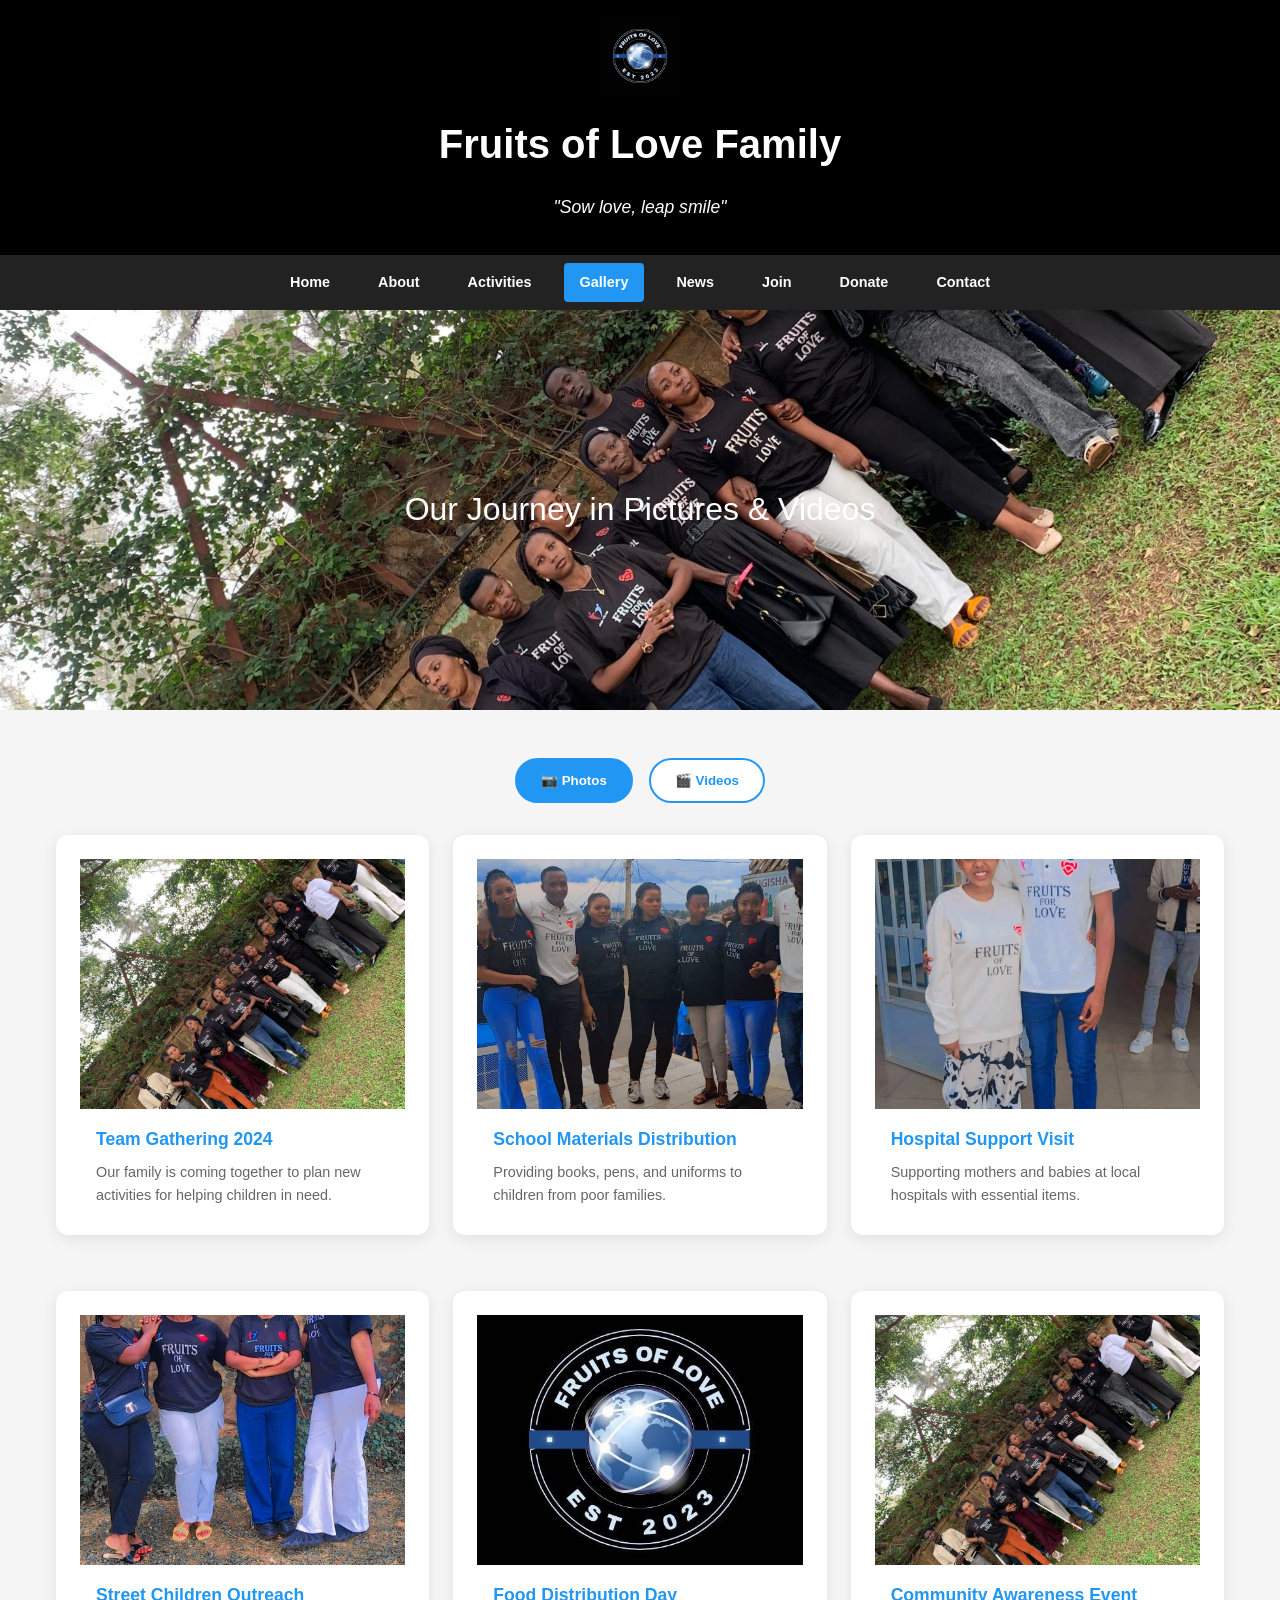
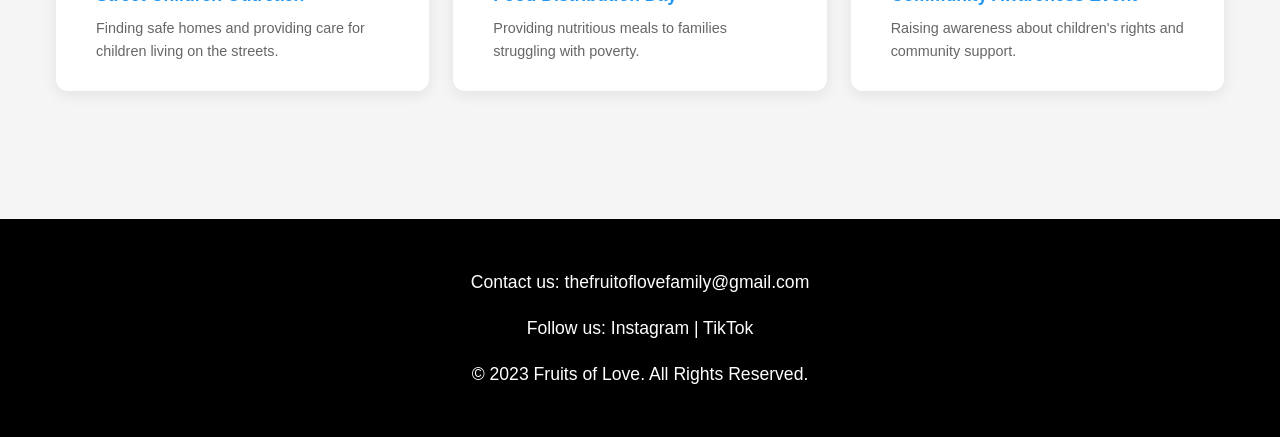
<file: gallery.html>
<!DOCTYPE html>
<html lang="en">
<head>
  <meta charset="UTF-8">
  <meta name="viewport" content="width=device-width, initial-scale=1.0">
  <title>Gallery - Fruits of Love Family</title>
  <link rel="stylesheet" href="styles.css">
  <style>
    .gallery-hero {
      background: url("fruit-familly-image3.jpg") center/cover;
    }

    .gallery-section {
      padding: 3rem 1rem;
      max-width: 1200px;
      margin: auto;
    }

    .gallery-tabs {
      display: flex;
      justify-content: center;
      gap: 1rem;
      margin-bottom: 2rem;
      flex-wrap: wrap;
    }

    .tab-btn {
      padding: 0.8rem 1.5rem;
      background: #fff;
      border: 2px solid #2196F3;
      color: #2196F3;
      cursor: pointer;
      border-radius: 25px;
      font-weight: bold;
      transition: all 0.3s;
    }

    .tab-btn.active, .tab-btn:hover {
      background: #2196F3;
      color: white;
    }

    .gallery-item-info {
      padding: 1rem;
    }

    .gallery-item h3 {
      margin: 0 0 0.5rem;
      color: #2196F3;
      font-size: 1.1rem;
    }

    .gallery-item p {
      margin: 0;
      color: #666;
      font-size: 0.9rem;
    }

    .tab-content {
      display: none;
    }

    .tab-content.active {
      display: block;
    }

    .video-placeholder {
      background: #f0f0f0;
      height: 250px;
      display: flex;
      align-items: center;
      justify-content: center;
      color: #999;
      font-size: 3rem;
    }
  </style>
</head>
<body>
  <header>
    <img src="logo.jpg" alt="Fruit of Love Logo">
    <h1>Fruits of Love Family</h1>
    <p><em>"Sow love, leap smile"</em></p>
  </header>

  <nav>
    <a href="index.html">Home</a>
    <a href="index.html#about">About</a>
    <a href="index.html#activities">Activities</a>
    <a href="gallery.html" class="active">Gallery</a>
    <a href="news.html">News</a>
    <a href="index.html#join">Join</a>
    <a href="index.html#donate">Donate</a>
    <a href="index.html#meet-our-team">Contact</a>
  </nav>

  <section class="gallery-hero">
    <div> Our Journey in Pictures & Videos </div>
  </section>

  <section class="gallery-section">
    <div class="gallery-tabs">
      <button class="tab-btn active" onclick="showTab('photos')">📷 Photos</button>
      <button class="tab-btn" onclick="showTab('videos')">🎬 Videos</button>
    </div>

    <div id="photos" class="tab-content active">
      <div class="gallery-grid">
        <div class="gallery-item">
          <img src="fruit-familly-image3.jpg" alt="Team gathering">
          <div class="gallery-item-info">
            <h3>Team Gathering 2024</h3>
            <p>Our family is coming together to plan new activities for helping children in need.</p>
          </div>
        </div>
        <div class="gallery-item">
          <img src="clement_1.jpg" alt="Helping children">
          <div class="gallery-item-info">
            <h3>School Materials Distribution</h3>
            <p>Providing books, pens, and uniforms to children from poor families.</p>
          </div>
        </div>
        <div class="gallery-item">
          <img src="eric_2.jpg" alt="Hospital visit">
          <div class="gallery-item-info">
            <h3>Hospital Support Visit</h3>
            <p>Supporting mothers and babies at local hospitals with essential items.</p>
          </div>
        </div>
        <div class="gallery-item">
          <img src="anyika_3.jpg" alt="Street children help">
          <div class="gallery-item-info">
            <h3>Street Children Outreach</h3>
            <p>Finding safe homes and providing care for children living on the streets.</p>
          </div>
        </div>
        <div class="gallery-item">
          <img src="logo.jpg" alt="Food distribution">
          <div class="gallery-item-info">
            <h3>Food Distribution Day</h3>
            <p>Providing nutritious meals to families struggling with poverty.</p>
          </div>
        </div>
        <div class="gallery-item">
          <img src="fruit-familly-image3.jpg" alt="Community event">
          <div class="gallery-item-info">
            <h3>Community Awareness Event</h3>
            <p>Raising awareness about children's rights and community support.</p>
          </div>
        </div>
      </div>
    </div>

    <div id="videos" class="tab-content">
      <div class="gallery-grid">
        <div class="gallery-item">
          <div class="video-placeholder">🎥</div>
          <div class="gallery-item-info">
            <h3>Our Mission Story</h3>
            <p>Watch how Fruits of Love Family started and our journey helping vulnerable children.</p>
          </div>
        </div>
        <div class="gallery-item">
          <div class="video-placeholder">🎬</div>
          <div class="gallery-item-info">
            <h3>Children's Testimonials</h3>
            <p>Hear directly from the children we've helped and their families.</p>
          </div>
        </div>
        <div class="gallery-item">
          <div class="video-placeholder">📹</div>
          <div class="gallery-item-info">
            <h3>Hospital Visit Documentary</h3>
            <p>Behind the scenes of our hospital support program for struggling mothers.</p>
          </div>
        </div>
        <div class="gallery-item">
          <div class="video-placeholder">🎥</div>
          <div class="gallery-item-info">
            <h3>Team Activities Highlights</h3>
            <p>A compilation of our team's daily activities and community outreach programs.</p>
          </div>
        </div>
      </div>
    </div>
  </section>

  <footer>
    <p>Contact us: <a href="mailto:thefruitoflovefamily@gmail.com">thefruitoflovefamily@gmail.com</a></p>
    <p>Follow us: 
      <a href="https://www.instagram.com/the_fruit_of_love_family_1/" target="_blank">Instagram</a> | 
      <a href="https://www.tiktok.com/@fruits_of_love?lang=en" target="_blank">TikTok</a>
    </p>
    <p>&copy; 2023 Fruits of Love. All Rights Reserved.</p>
  </footer>

  <script src="common.js"></script>
</body>
</html>
</file>
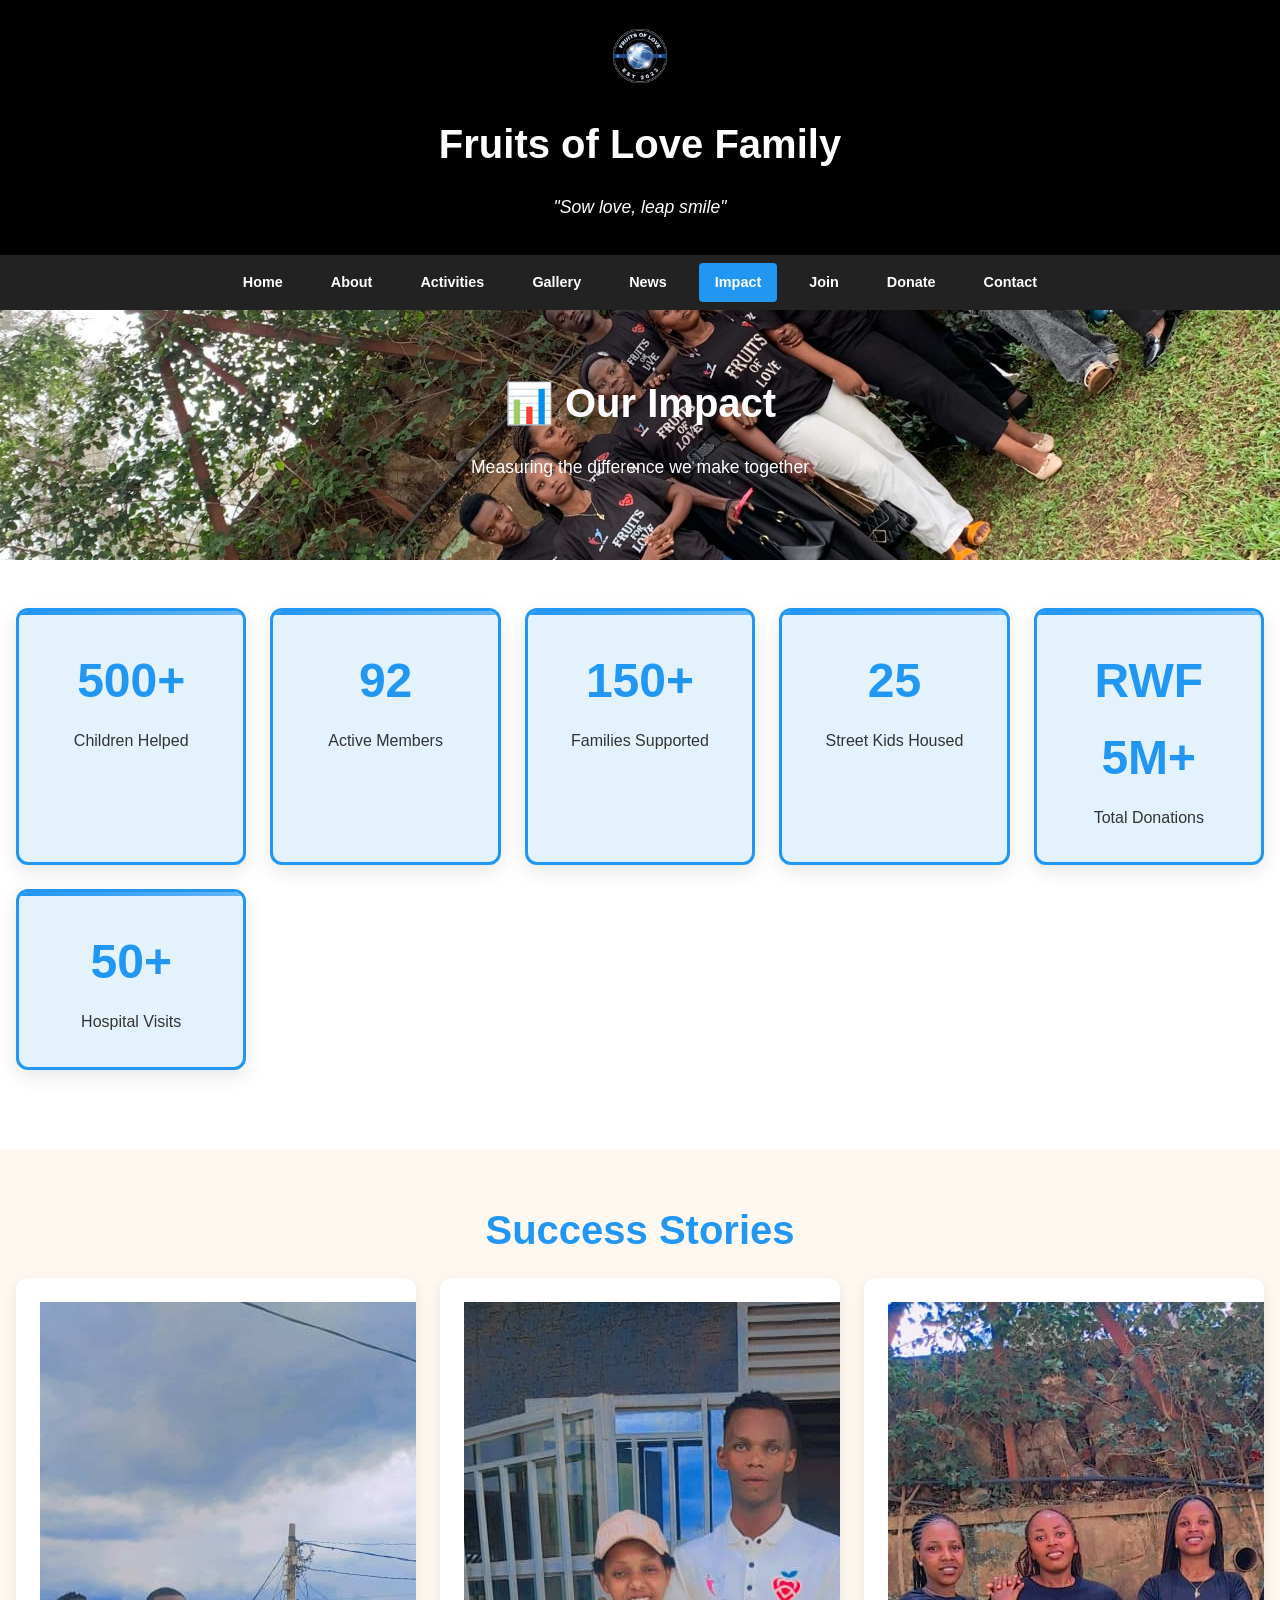
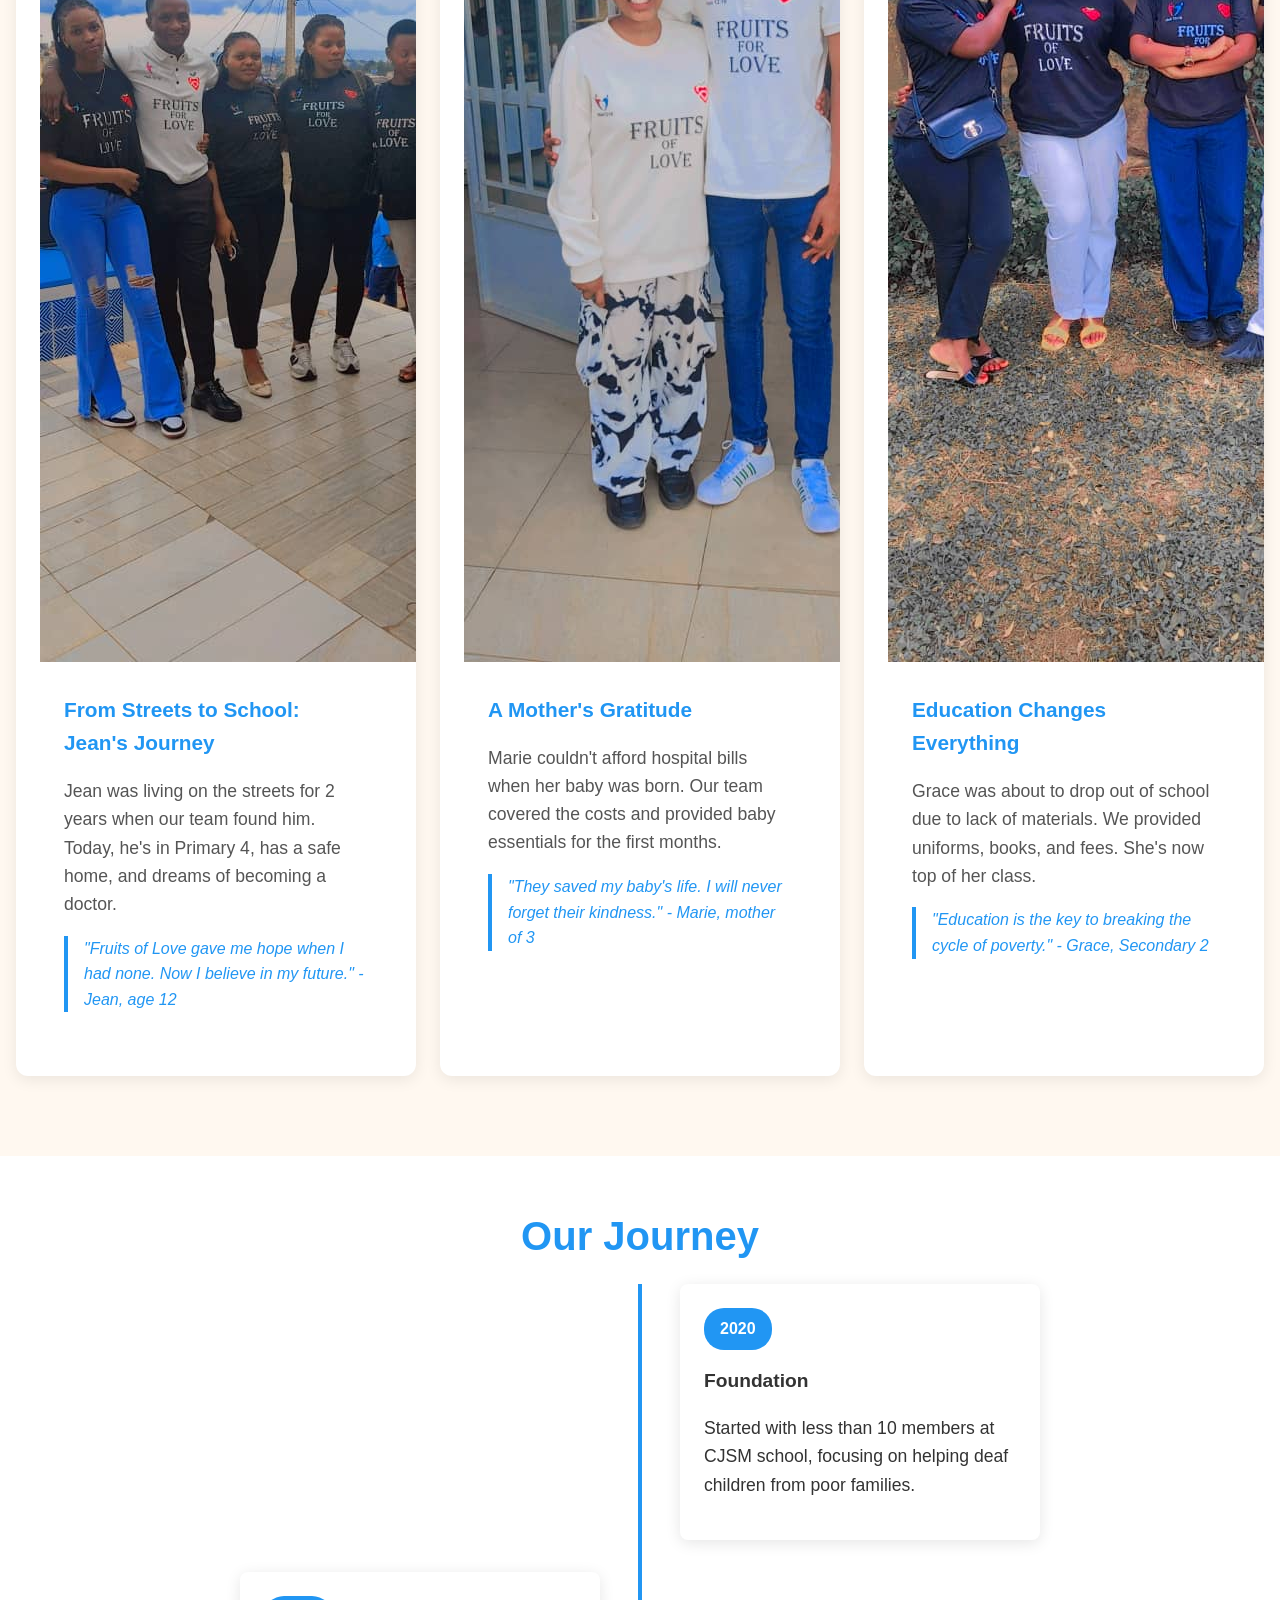
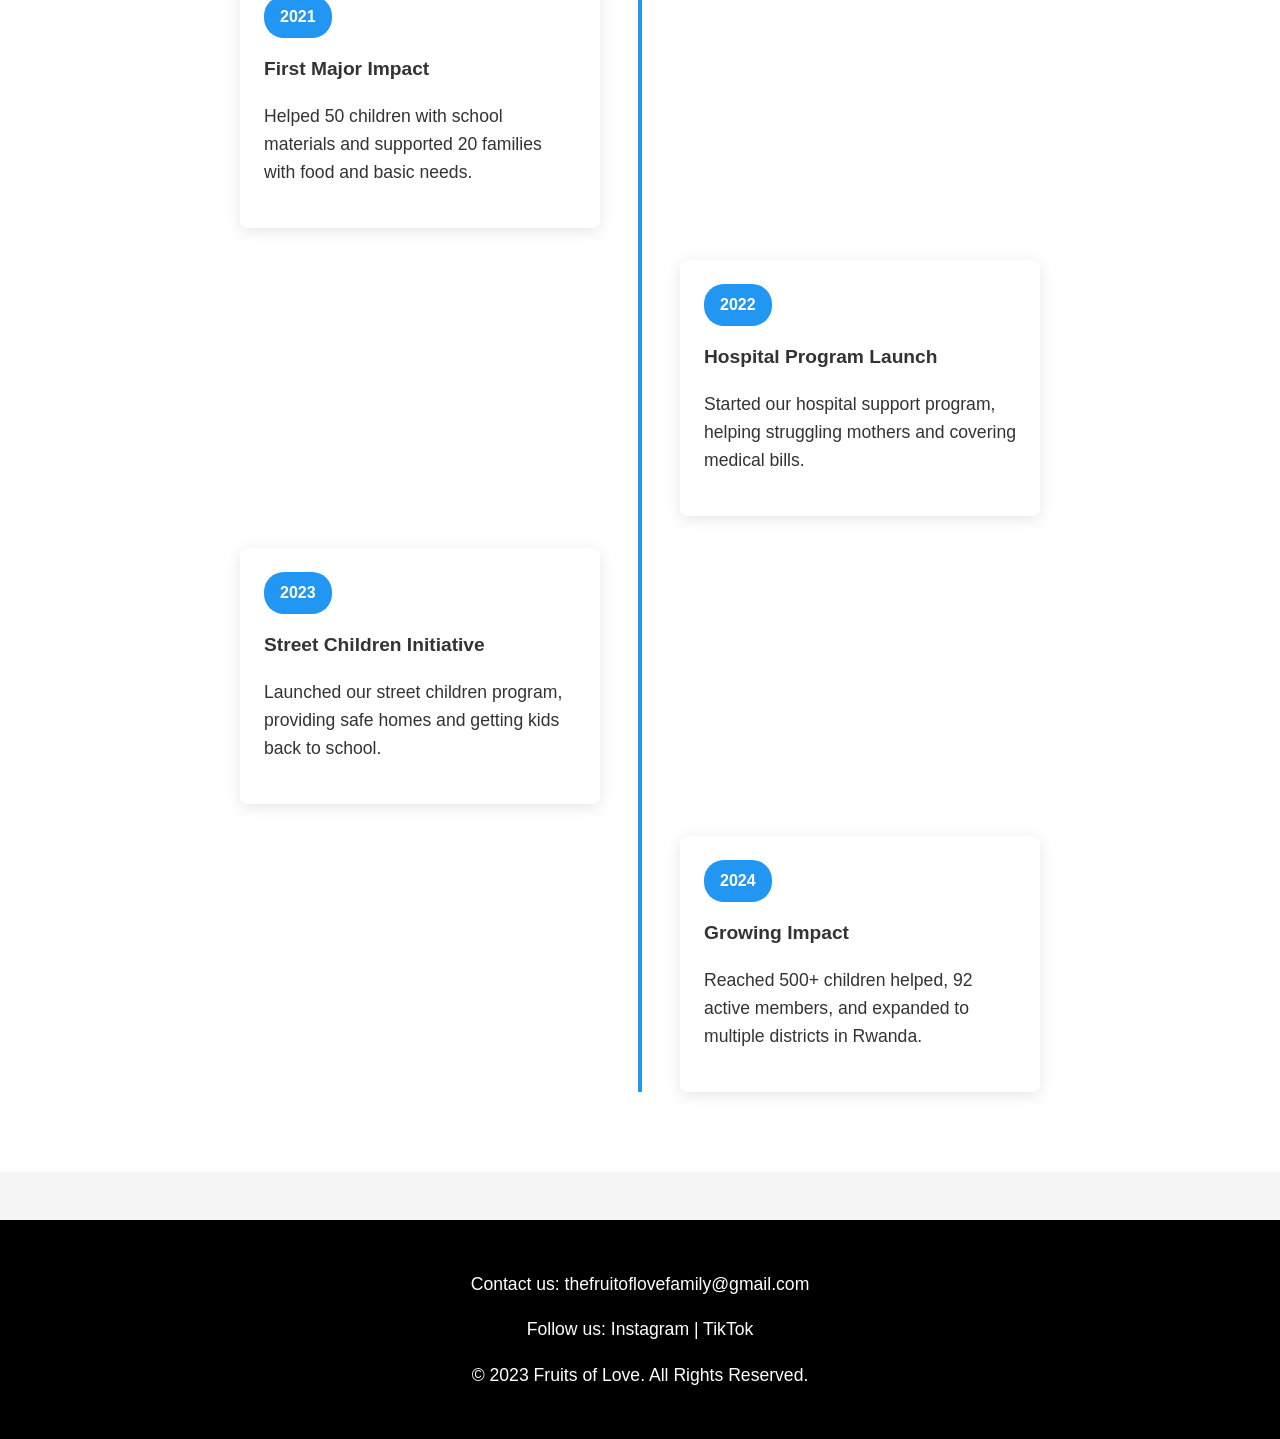
<file: impact.html>
<!DOCTYPE html>
<html lang="en">
<head>
  <meta charset="UTF-8">
  <meta name="viewport" content="width=device-width, initial-scale=1.0">
  <title>Our Impact - Fruits of Love Family</title>
  <link rel="stylesheet" href="styles.css">
  <style>
    .impact-hero {
      background: url("fruit-familly-image3.jpg") center/cover;
      height: clamp(200px, 40vh, 250px);
    }

    .impact-hero h1 {
      font-size: clamp(1.8rem, 5vw, 2.5rem);
      margin: 0;
    }

    .stats-section {
      padding: 3rem 1rem;
      background: white;
    }

    .stat-card {
      background: #E3F2FD;
      border: 3px solid #2196F3;
    }

    .stories-section {
      padding: 3rem 1rem;
      background: #fff8f0;
    }

    .stories-section h2 {
      text-align: center;
    }

    .story-content {
      padding: 1.5rem;
    }

    .story-title {
      color: #2196F3;
      font-size: 1.3rem;
      margin-bottom: 1rem;
    }

    .story-text {
      line-height: 1.6;
      color: #555;
    }

    .quote {
      font-style: italic;
      color: #2196F3;
      border-left: 4px solid #2196F3;
      padding-left: 1rem;
      margin: 1rem 0;
    }

    .timeline-section {
      padding: 3rem 1rem;
      background: white;
    }

    .timeline-section h2 {
      text-align: center;
    }

    .timeline {
      max-width: 800px;
      margin: auto;
      position: relative;
    }

    .timeline::before {
      content: '';
      position: absolute;
      left: 50%;
      top: 0;
      bottom: 0;
      width: 4px;
      background: #2196F3;
      transform: translateX(-50%);
    }

    .timeline-item {
      margin-bottom: 2rem;
      position: relative;
    }

    .timeline-content {
      background: white;
      padding: 1.5rem;
      border-radius: 8px;
      box-shadow: 0 3px 15px rgba(0,0,0,0.1);
      width: 45%;
      position: relative;
    }

    .timeline-item:nth-child(odd) .timeline-content {
      margin-left: 55%;
    }

    .timeline-item:nth-child(even) .timeline-content {
      margin-right: 55%;
    }

    .timeline-date {
      background: #2196F3;
      color: white;
      padding: 0.5rem 1rem;
      border-radius: 20px;
      font-weight: bold;
      display: inline-block;
      margin-bottom: 1rem;
    }

    .timeline-title {
      color: #333;
      font-size: 1.2rem;
      margin-bottom: 0.5rem;
    }

    @media (max-width: 768px) {
      .timeline::before {
        left: 20px;
      }
      
      .timeline-content {
        width: calc(100% - 60px);
        margin-left: 60px !important;
        margin-right: 0 !important;
      }
    }
  </style>
</head>
<body>
  <header>
    <img src="logo.jpg" alt="Fruit of Love Logo">
    <h1>Fruits of Love Family</h1>
    <p><em>"Sow love, leap smile"</em></p>
  </header>

  <nav>
    <a href="index.html">Home</a>
    <a href="index.html#about">About</a>
    <a href="index.html#activities">Activities</a>
    <a href="gallery.html">Gallery</a>
    <a href="news.html">News</a>
    <a href="impact.html" class="active">Impact</a>
    <a href="index.html#join">Join</a>
    <a href="index.html#donate">Donate</a>
    <a href="index.html#meet-our-team">Contact</a>
  </nav>

  <section class="impact-hero">
    <div>
      <h1>📊 Our Impact</h1>
      <p>Measuring the difference we make together</p>
    </div>
  </section>

  <section class="stats-section">
    <div class="stats-grid">
      <div class="stat-card">
        <div class="stat-number">500+</div>
        <div class="stat-label">Children Helped</div>
      </div>
      <div class="stat-card">
        <div class="stat-number">92</div>
        <div class="stat-label">Active Members</div>
      </div>
      <div class="stat-card">
        <div class="stat-number">150+</div>
        <div class="stat-label">Families Supported</div>
      </div>
      <div class="stat-card">
        <div class="stat-number">25</div>
        <div class="stat-label">Street Kids Housed</div>
      </div>
      <div class="stat-card">
        <div class="stat-number">RWF 5M+</div>
        <div class="stat-label">Total Donations</div>
      </div>
      <div class="stat-card">
        <div class="stat-number">50+</div>
        <div class="stat-label">Hospital Visits</div>
      </div>
    </div>
  </section>

  <section class="stories-section">
    <h2>Success Stories</h2>
    <div class="story-grid">
      <div class="story-card">
        <img src="clement_1.jpg" alt="Success story">
        <div class="story-content">
          <h3 class="story-title">From Streets to School: Jean's Journey</h3>
          <p class="story-text">Jean was living on the streets for 2 years when our team found him. Today, he's in Primary 4, has a safe home, and dreams of becoming a doctor.</p>
          <div class="quote">"Fruits of Love gave me hope when I had none. Now I believe in my future." - Jean, age 12</div>
        </div>
      </div>
      
      <div class="story-card">
        <img src="eric_2.jpg" alt="Success story">
        <div class="story-content">
          <h3 class="story-title">A Mother's Gratitude</h3>
          <p class="story-text">Marie couldn't afford hospital bills when her baby was born. Our team covered the costs and provided baby essentials for the first months.</p>
          <div class="quote">"They saved my baby's life. I will never forget their kindness." - Marie, mother of 3</div>
        </div>
      </div>
      
      <div class="story-card">
        <img src="anyika_3.jpg" alt="Success story">
        <div class="story-content">
          <h3 class="story-title">Education Changes Everything</h3>
          <p class="story-text">Grace was about to drop out of school due to lack of materials. We provided uniforms, books, and fees. She's now top of her class.</p>
          <div class="quote">"Education is the key to breaking the cycle of poverty." - Grace, Secondary 2</div>
        </div>
      </div>
    </div>
  </section>

  <section class="timeline-section">
    <h2>Our Journey</h2>
    <div class="timeline">
      <div class="timeline-item">
        <div class="timeline-content">
          <div class="timeline-date">2020</div>
          <h3 class="timeline-title">Foundation</h3>
          <p>Started with less than 10 members at CJSM school, focusing on helping deaf children from poor families.</p>
        </div>
      </div>
      
      <div class="timeline-item">
        <div class="timeline-content">
          <div class="timeline-date">2021</div>
          <h3 class="timeline-title">First Major Impact</h3>
          <p>Helped 50 children with school materials and supported 20 families with food and basic needs.</p>
        </div>
      </div>
      
      <div class="timeline-item">
        <div class="timeline-content">
          <div class="timeline-date">2022</div>
          <h3 class="timeline-title">Hospital Program Launch</h3>
          <p>Started our hospital support program, helping struggling mothers and covering medical bills.</p>
        </div>
      </div>
      
      <div class="timeline-item">
        <div class="timeline-content">
          <div class="timeline-date">2023</div>
          <h3 class="timeline-title">Street Children Initiative</h3>
          <p>Launched our street children program, providing safe homes and getting kids back to school.</p>
        </div>
      </div>
      
      <div class="timeline-item">
        <div class="timeline-content">
          <div class="timeline-date">2024</div>
          <h3 class="timeline-title">Growing Impact</h3>
          <p>Reached 500+ children helped, 92 active members, and expanded to multiple districts in Rwanda.</p>
        </div>
      </div>
    </div>
  </section>

  <footer>
    <p>Contact us: <a href="mailto:thefruitoflovefamily@gmail.com">thefruitoflovefamily@gmail.com</a></p>
    <p>Follow us: 
      <a href="https://www.instagram.com/the_fruit_of_love_family_1/" target="_blank">Instagram</a> | 
      <a href="https://www.tiktok.com/@fruits_of_love?lang=en" target="_blank">TikTok</a>
    </p>
    <p>&copy; 2023 Fruits of Love. All Rights Reserved.</p>
  </footer>
  <script src="common.js"></script>
</body>
</html>
</file>
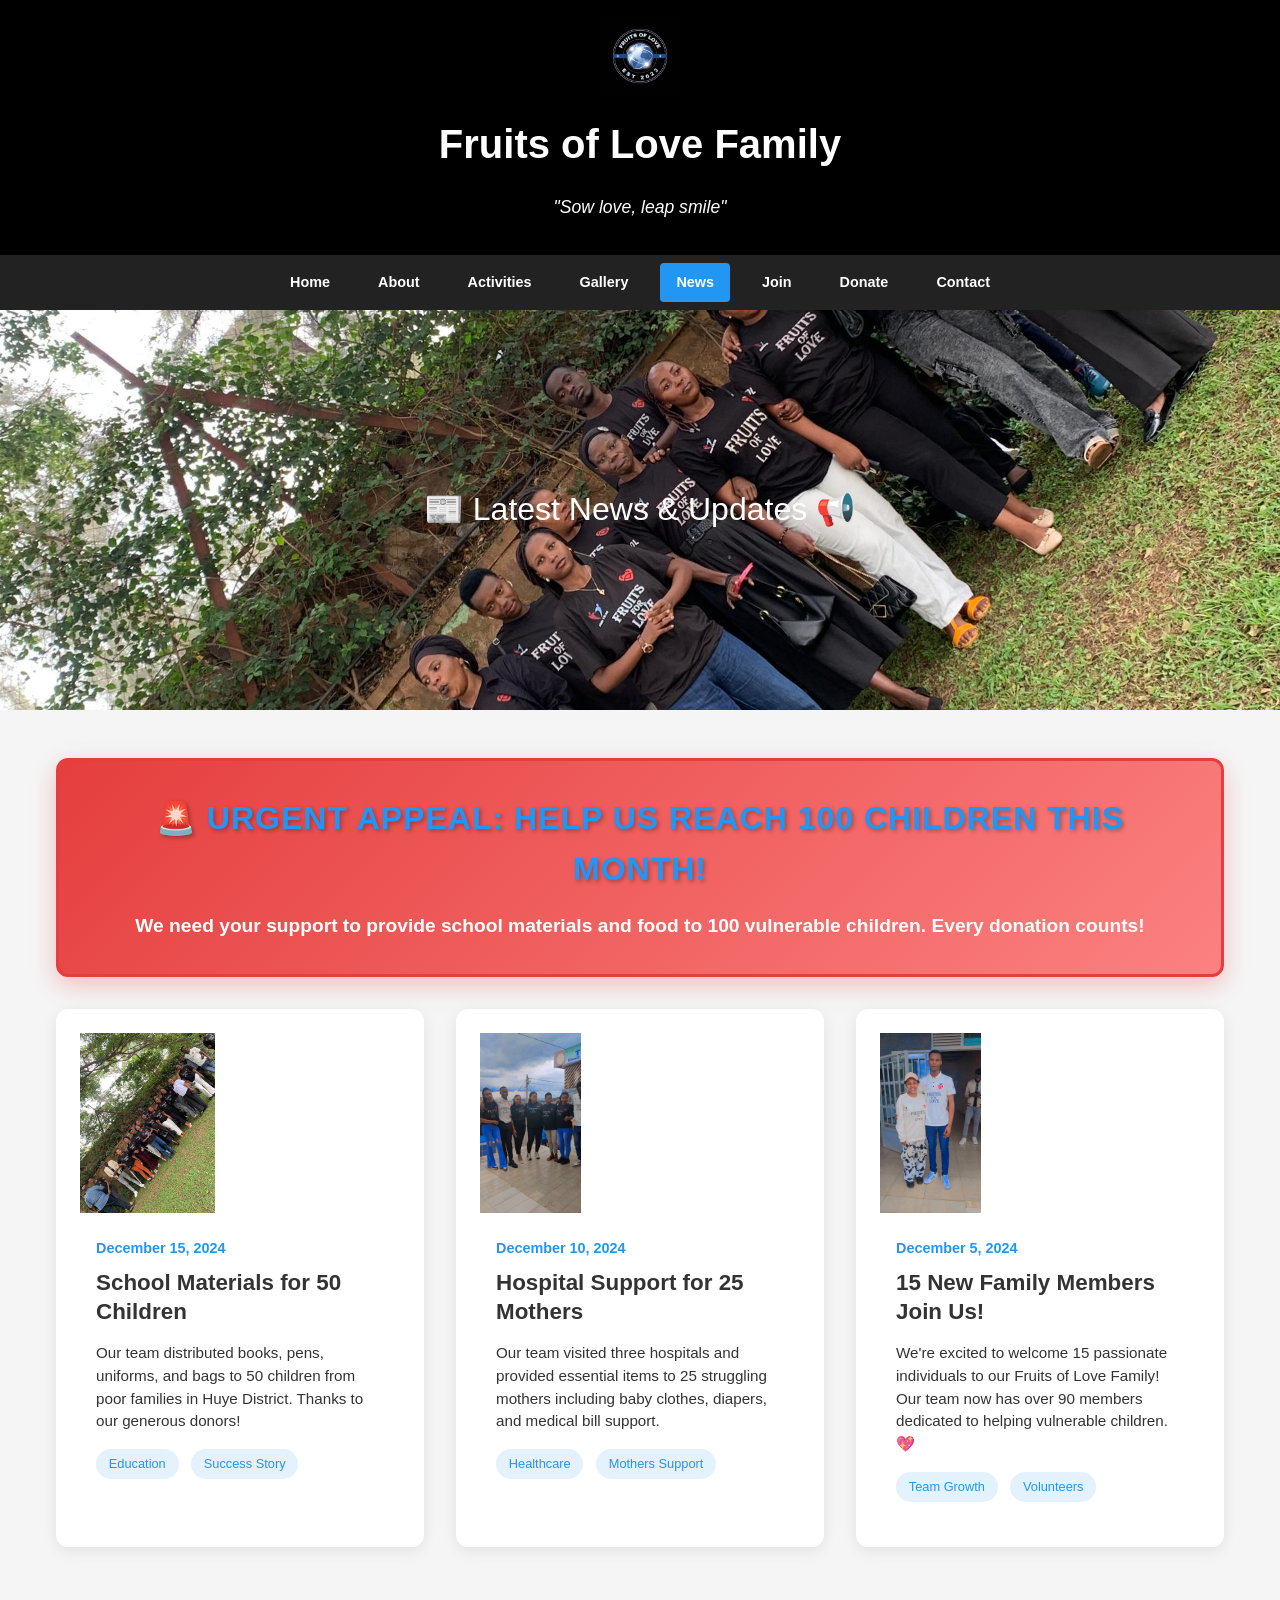
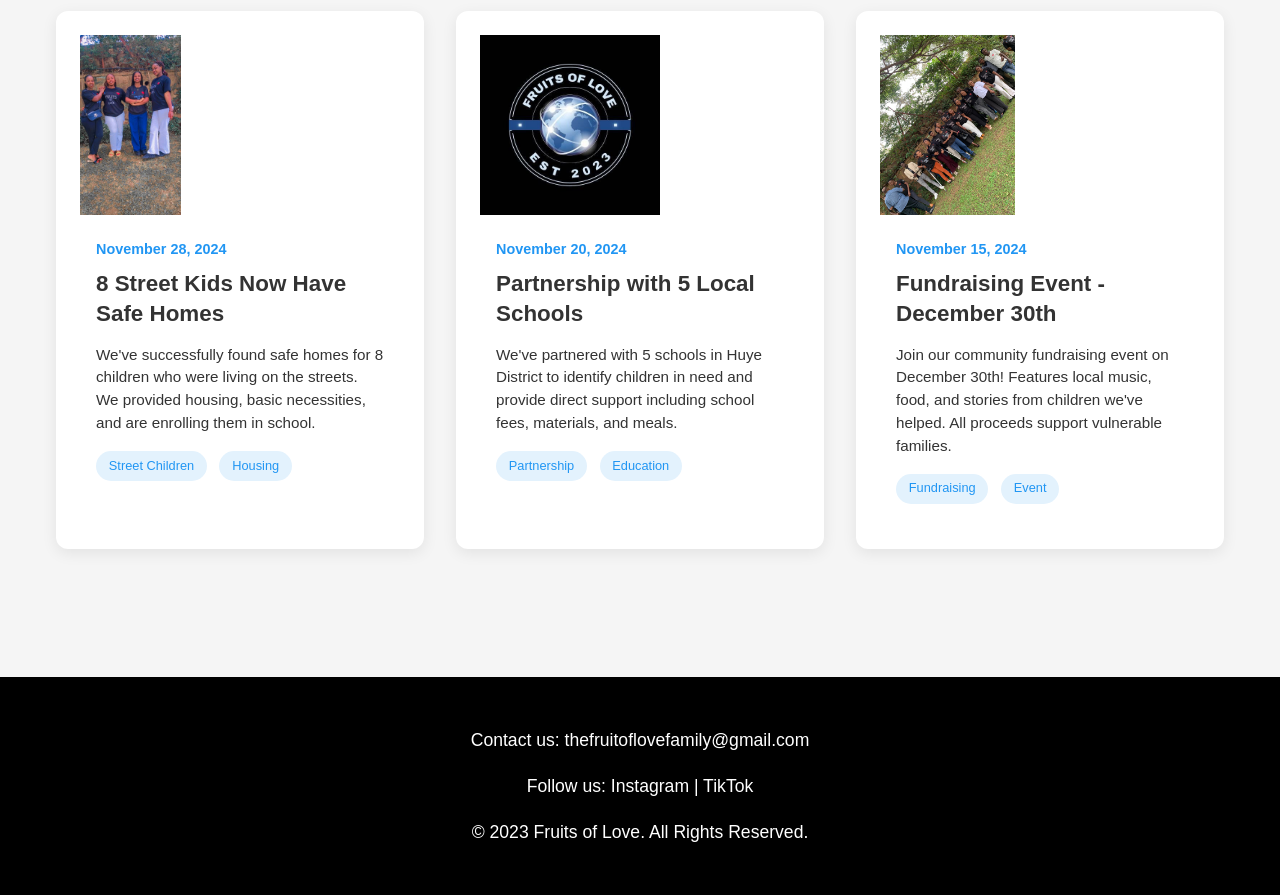
<file: news.html>
<!DOCTYPE html>
<html lang="en">
<head>
  <meta charset="UTF-8">
  <meta name="viewport" content="width=device-width, initial-scale=1.0">
  <title>News & Updates - Fruits of Love Family</title>
  <link rel="stylesheet" href="styles.css">
  <style>
    .news-hero {
      background: url("fruit-familly-image3.jpg") center/cover;
    }

    .news-section {
      padding: 3rem 1rem;
      max-width: 1200px;
      margin: auto;
    }

    .news-grid {
      display: grid;
      grid-template-columns: repeat(auto-fit, minmax(350px, 1fr));
      gap: 2rem;
      margin-top: 2rem;
    }

    @media (max-width: 768px) {
      .news-grid {
        grid-template-columns: 1fr;
        gap: 1.5rem;
      }
    }

    .news-content {
      padding: 1rem;
    }

    .news-item img {
      height: 180px;
      object-fit: cover;
    }

    .news-item h2 {
      font-size: 1.2rem;
      margin: 0 0 0.8rem;
      line-height: 1.3;
    }

    .news-item p {
      font-size: 0.95rem;
      line-height: 1.5;
      margin-bottom: 1rem;
    }

    .news-date {
      color: #2196F3;
      font-weight: bold;
      font-size: 0.9rem;
      margin-bottom: 0.5rem;
    }

    .news-item h2 {
      color: #333;
      margin: 0 0 1rem;
      font-size: 1.4rem;
    }

    .news-tag {
      display: inline-block;
      background: #E3F2FD;
      color: #2196F3;
      padding: 0.3rem 0.8rem;
      border-radius: 15px;
      font-size: 0.8rem;
      margin-right: 0.5rem;
      margin-bottom: 0.3rem;
    }

    .announcement-banner {
      background: linear-gradient(135deg, #E53E3E, #FC8181);
      color: white;
      padding: 2rem;
      margin-bottom: 2rem;
      border-radius: 12px;
      text-align: center;
      border: 3px solid #E53E3E;
      box-shadow: 0 8px 25px rgba(229, 62, 62, 0.3);
      animation: urgentPulse 2s ease-in-out infinite;
    }

    .announcement-banner h3 {
      margin: 0 0 1rem;
      font-size: clamp(1.4rem, 4vw, 2rem);
      font-weight: 900;
      text-transform: uppercase;
      letter-spacing: 1px;
      text-shadow: 2px 2px 4px rgba(0,0,0,0.3);
    }

    .announcement-banner p {
      font-size: clamp(1rem, 2.5vw, 1.2rem);
      font-weight: bold;
      margin: 0;
    }

    @keyframes urgentPulse {
      0%, 100% { transform: scale(1); }
      50% { transform: scale(1.02); }
    }
  </style>
</head>
<body>
  <header>
    <img src="logo.jpg" alt="Fruit of Love Logo">
    <h1>Fruits of Love Family</h1>
    <p><em>"Sow love, leap smile"</em></p>
  </header>

  <nav>
    <a href="index.html">Home</a>
    <a href="index.html#about">About</a>
    <a href="index.html#activities">Activities</a>
    <a href="gallery.html">Gallery</a>
    <a href="news.html" class="active">News</a>
    <a href="index.html#join">Join</a>
    <a href="index.html#donate">Donate</a>
    <a href="index.html#meet-our-team">Contact</a>
  </nav>

  <section class="news-hero">
    <div>📰 Latest News & Updates 📢</div>
  </section>

  <section class="news-section">
    <div class="announcement-banner">
      <h3>🚨 Urgent Appeal: Help Us Reach 100 Children This Month!</h3>
      <p>We need your support to provide school materials and food to 100 vulnerable children. Every donation counts!</p>
    </div>

    <div class="news-grid">
      <article class="news-item">
      <img src="fruit-familly-image3.jpg" alt="School materials distribution">
      <div class="news-content">
        <div class="news-date">December 15, 2024</div>
        <h2>School Materials for 50 Children</h2>
        <p>Our team distributed books, pens, uniforms, and bags to 50 children from poor families in Huye District. Thanks to our generous donors!</p>
        <span class="news-tag">Education</span>
        <span class="news-tag">Success Story</span>
      </div>
    </article>

    <article class="news-item">
      <img src="clement_1.jpg" alt="Hospital support">
      <div class="news-content">
        <div class="news-date">December 10, 2024</div>
        <h2>Hospital Support for 25 Mothers</h2>
        <p>Our team visited three hospitals and provided essential items to 25 struggling mothers including baby clothes, diapers, and medical bill support.</p>
        <span class="news-tag">Healthcare</span>
        <span class="news-tag">Mothers Support</span>
      </div>
    </article>

    <article class="news-item">
      <img src="eric_2.jpg" alt="New team members">
      <div class="news-content">
        <div class="news-date">December 5, 2024</div>
        <h2>15 New Family Members Join Us!</h2>
        <p>We're excited to welcome 15 passionate individuals to our Fruits of Love Family! Our team now has over 90 members dedicated to helping vulnerable children. 💖</p>
        <span class="news-tag">Team Growth</span>
        <span class="news-tag">Volunteers</span>
      </div>
    </article>

    <article class="news-item">
      <img src="anyika_3.jpg" alt="Street children program">
      <div class="news-content">
        <div class="news-date">November 28, 2024</div>
        <h2>8 Street Kids Now Have Safe Homes</h2>
        <p>We've successfully found safe homes for 8 children who were living on the streets. We provided housing, basic necessities, and are enrolling them in school.</p>
        <span class="news-tag">Street Children</span>
        <span class="news-tag">Housing</span>
      </div>
    </article>

    <article class="news-item">
      <img src="logo.jpg" alt="Partnership announcement">
      <div class="news-content">
        <div class="news-date">November 20, 2024</div>
        <h2>Partnership with 5 Local Schools</h2>
        <p>We've partnered with 5 schools in Huye District to identify children in need and provide direct support including school fees, materials, and meals.</p>
        <span class="news-tag">Partnership</span>
        <span class="news-tag">Education</span>
      </div>
    </article>

    <article class="news-item">
      <img src="fruit-familly-image3.jpg" alt="Fundraising event">
      <div class="news-content">
        <div class="news-date">November 15, 2024</div>
        <h2>Fundraising Event - December 30th</h2>
        <p>Join our community fundraising event on December 30th! Features local music, food, and stories from children we've helped. All proceeds support vulnerable families.</p>
        <span class="news-tag">Fundraising</span>
        <span class="news-tag">Event</span>
      </div>
    </article>
    </div>
  </section>

  <footer>
    <p>Contact us: <a href="mailto:thefruitoflovefamily@gmail.com">thefruitoflovefamily@gmail.com</a></p>
    <p>Follow us: 
      <a href="https://www.instagram.com/the_fruit_of_love_family_1/" target="_blank">Instagram</a> | 
      <a href="https://www.tiktok.com/@fruits_of_love?lang=en" target="_blank">TikTok</a>
    </p>
    <p>&copy; 2023 Fruits of Love. All Rights Reserved.</p>
  </footer>
  <script src="common.js"></script>
</body>
</html>
</file>
<file: styles.css>
/* Global Styles */
* {
  box-sizing: border-box;
}

body {
  font-family: Arial, sans-serif;
  margin: 0;
  background: #f5f5f5;
  color: #333;
  line-height: 1.6;
}

/* Header */
header {
  background: #000;
  color: #fff;
  padding: 1rem;
  text-align: center;
}

header img {
  max-height: 80px;
  width: auto;
}

header h1 {
  margin: 0.5rem 0;
  font-size: clamp(1.5rem, 4vw, 2.5rem);
}

/* Navigation */
nav {
  background: #222;
  display: flex;
  justify-content: center;
  gap: 1rem;
  padding: 0.5rem;
  flex-wrap: wrap;
  overflow-x: auto;
}

nav a {
  color: white;
  text-decoration: none;
  font-weight: bold;
  padding: 0.5rem 1rem;
  border-radius: 4px;
  white-space: nowrap;
  font-size: 0.9rem;
}

nav a:hover, nav a.active {
  background: #2196F3;
}

/* Hero Section */
.hero, .gallery-hero, .news-hero, .impact-hero, .contact-hero {
  background: url("fruit-familly-image3.jpg") center/cover no-repeat;
  height: clamp(250px, 50vh, 400px);
  display: flex;
  align-items: center;
  justify-content: center;
  text-align: center;
  color: white;
  font-size: clamp(1.2rem, 4vw, 2rem);
  padding: 1rem;
  position: relative;
  overflow: hidden;
}

.hero > div, .gallery-hero > div, .news-hero > div, .impact-hero > div, .contact-hero > div {
  position: relative;
  z-index: 2;
  animation: fadeInUp 1s ease-out;
}

@keyframes fadeInUp {
  from {
    opacity: 0;
    transform: translateY(30px);
  }
  to {
    opacity: 1;
    transform: translateY(0);
  }
}

/* Sections */
.about-section, .activities-section, .join-section, .donate-section {
  padding: clamp(2rem, 8vw, 4rem) 1rem;
}

.about-section {
  background-color: #fdfdfd;
  text-align: left;
}

.activities-section {
  background-color: #fff8f0;
}

.activities-section h2 {
  text-align: center;
}

.join-section {
  background: white;
  text-align: center;
}

#meet-our-team {
  padding: clamp(2rem, 8vw, 4rem) 1rem;
  background-color: #f9f9f9;
  text-align: center;
}

.donate-section {
  background-color: #f5f5f5;
  text-align: center;
}

.momo-code {
  font-size: 1.2rem;
  color: #333;
  background-color: #E3F2FD;
  padding: 1rem 1.5rem;
  border-radius: 12px;
  display: inline-block;
  margin: 1rem 0;
  border: 2px solid #2196F3;
  font-weight: bold;
}

.donate-form button {
  background: linear-gradient(135deg, #28a745, #20c997) !important;
}

.donate-form button:hover {
  background: linear-gradient(135deg, #218838, #1ea085) !important;
}

.container {
  max-width: 900px;
  margin: auto;
  padding: 0 1rem;
}

/* Typography */
h1, h2, h3 {
  margin-top: 0;
}

h2 {
  font-size: clamp(1.8rem, 5vw, 2.5rem);
  color: #2196F3;
  margin-bottom: 1rem;
}

h3 {
  font-size: clamp(1.2rem, 3vw, 1.4rem);
  color: #2196F3;
}

p {
  font-size: clamp(0.9rem, 2.5vw, 1.1rem);
  line-height: 1.6;
}

/* Forms */
.join-form, .donate-form, .contact-form form {
  margin-top: 2rem;
  max-width: 600px;
  margin-left: auto;
  margin-right: auto;
  display: flex;
  flex-direction: column;
  gap: 1.5rem;
  background: white;
  padding: 2rem;
  border-radius: 12px;
  box-shadow: 0 8px 25px rgba(204, 51, 102, 0.1);
  border: 1px solid rgba(204, 51, 102, 0.1);
}

.form-group {
  margin-bottom: 1.5rem;
  position: relative;
}

.form-group label, .join-form label, .donate-form label {
  display: block;
  margin-bottom: 0.8rem;
  font-weight: bold;
  color: #2196F3;
  font-size: 1rem;
  transition: color 0.3s ease;
}

.form-group input, .form-group textarea, .form-group select,
.join-form input, .donate-form input {
  width: 100%;
  padding: 1rem;
  border: 2px solid #e0e0e0;
  border-radius: 8px;
  font-size: 1rem;
  transition: all 0.3s ease;
  background: #fafafa;
  box-sizing: border-box;
}

.form-group input:focus, .form-group textarea:focus, .form-group select:focus,
.join-form input:focus, .donate-form input:focus {
  outline: none;
  border-color: #2196F3;
  background: white;
  box-shadow: 0 0 0 3px rgba(33, 150, 243, 0.1);
  transform: translateY(-2px);
}

.form-group textarea {
  height: 120px;
  resize: vertical;
}

/* Buttons */
.btn, .join-form button, .donate-form button, .submit-btn {
  padding: 1rem 2rem;
  background: linear-gradient(135deg, #2196F3, #64B5F6);
  color: white;
  border: none;
  border-radius: 8px;
  cursor: pointer;
  font-size: 1.1rem;
  font-weight: bold;
  transition: all 0.3s ease;
  position: relative;
  overflow: hidden;
  text-transform: uppercase;
  letter-spacing: 0.5px;
}

.btn:hover, .join-form button:hover, .donate-form button:hover, .submit-btn:hover {
  background: linear-gradient(135deg, #1976D2, #42A5F5);
  transform: translateY(-2px);
  box-shadow: 0 8px 20px rgba(33, 150, 243, 0.3);
}

.btn:active, .join-form button:active, .donate-form button:active, .submit-btn:active {
  transform: translateY(0);
}

.btn-secondary {
  background: #6c757d;
}

.btn-danger {
  background: #dc3545;
}

/* Cards and Activities */
.activity, .news-item, .story-card, .gallery-item {
  margin-bottom: 2rem;
  padding: 1.5rem;
  background: white;
  border-radius: 12px;
  box-shadow: 0 4px 15px rgba(0,0,0,0.08);
  transition: all 0.3s ease;
  position: relative;
  overflow: hidden;
}

.activity:hover, .news-item:hover, .story-card:hover, .gallery-item:hover {
  transform: translateY(-5px);
  box-shadow: 0 8px 25px rgba(0,0,0,0.15);
}

.activity {
  border-left: 5px solid #2196F3;
}

.activity::before {
  content: '';
  position: absolute;
  top: 0;
  left: 0;
  width: 100%;
  height: 3px;
  background: linear-gradient(90deg, #2196F3, #64B5F6);
  transform: scaleX(0);
  transition: transform 0.3s ease;
}

.activity:hover::before {
  transform: scaleX(1);
}

/* Team Section */
.team-container {
  display: grid;
  grid-template-columns: repeat(auto-fit, minmax(250px, 1fr));
  gap: 2rem;
  justify-items: center;
}

.team-member {
  background: white;
  max-width: 280px;
  width: 100%;
  padding: 2rem 1.5rem;
  border-radius: 15px;
  box-shadow: 0 8px 25px rgba(0,0,0,0.1);
  text-align: center;
  transition: all 0.3s ease;
  position: relative;
  overflow: hidden;
}

.team-member::before {
  content: '';
  position: absolute;
  top: 0;
  left: 0;
  right: 0;
  height: 4px;
  background: linear-gradient(90deg, #2196F3, #64B5F6);
  transform: scaleX(0);
  transition: transform 0.3s ease;
}

.team-member:hover {
  transform: translateY(-8px) scale(1.02);
  box-shadow: 0 15px 35px rgba(33, 150, 243, 0.2);
}

.team-member:hover::before {
  transform: scaleX(1);
}

.team-member img {
  width: 120px;
  height: 120px;
  border-radius: 50%;
  object-fit: cover;
  margin-bottom: 1rem;
  border: 4px solid #fff;
  box-shadow: 0 4px 15px rgba(0,0,0,0.1);
  transition: all 0.3s ease;
}

.team-member:hover img {
  transform: scale(1.1);
  border-color: #2196F3;
}

/* Gallery Grid */
.gallery-grid, .story-grid {
  display: grid;
  grid-template-columns: repeat(auto-fit, minmax(280px, 1fr));
  gap: 1.5rem;
}

.gallery-item {
  display: flex;
  flex-direction: column;
  height: 400px;
}

.gallery-item img, .gallery-item video {
  width: 100%;
  height: 250px;
  object-fit: cover;
  flex-shrink: 0;
}

.gallery-item-info {
  flex: 1;
  display: flex;
  flex-direction: column;
  justify-content: space-between;
}

/* Stats Grid */
.stats-grid {
  display: grid;
  grid-template-columns: repeat(auto-fit, minmax(200px, 1fr));
  gap: 1.5rem;
  margin-bottom: 2rem;
}

.stat-card {
  background: white;
  padding: 2rem 1rem;
  border-radius: 12px;
  text-align: center;
  box-shadow: 0 6px 20px rgba(0,0,0,0.1);
  transition: all 0.3s ease;
  position: relative;
  overflow: hidden;
}

.stat-card::before {
  content: '';
  position: absolute;
  top: 0;
  left: 0;
  right: 0;
  height: 4px;
  background: linear-gradient(90deg, #2196F3, #64B5F6);
}

.stat-card:hover {
  transform: translateY(-5px) scale(1.02);
  box-shadow: 0 10px 30px rgba(33, 150, 243, 0.2);
}

.stat-number {
  font-size: clamp(2rem, 6vw, 3rem);
  font-weight: bold;
  color: #2196F3;
  margin-bottom: 0.5rem;
  animation: countUp 2s ease-out;
}

@keyframes countUp {
  from {
    opacity: 0;
    transform: scale(0.5);
  }
  to {
    opacity: 1;
    transform: scale(1);
  }
}

/* Tables */
.data-table {
  width: 100%;
  border-collapse: collapse;
  margin-top: 1rem;
  overflow-x: auto;
  display: block;
  white-space: nowrap;
}

.data-table thead, .data-table tbody {
  display: table;
  width: 100%;
}

.data-table th, .data-table td {
  padding: 0.8rem 0.5rem;
  text-align: left;
  border-bottom: 1px solid #ddd;
  font-size: 0.9rem;
}

.data-table th {
  background: #f8f9fa;
  font-weight: bold;
}

/* Back to Top Button */
.back-to-top {
  position: fixed;
  bottom: 20px;
  right: 20px;
  background: linear-gradient(135deg, #2196F3, #64B5F6);
  color: white;
  border: none;
  border-radius: 50%;
  width: 55px;
  height: 55px;
  font-size: 1.3rem;
  cursor: pointer;
  box-shadow: 0 6px 20px rgba(33, 150, 243, 0.4);
  transition: all 0.3s ease;
  opacity: 0;
  visibility: hidden;
  z-index: 1000;
  animation: pulse 2s infinite;
}

.back-to-top.show {
  opacity: 1;
  visibility: visible;
}

.back-to-top:hover {
  background: linear-gradient(135deg, #1976D2, #42A5F5);
  transform: translateY(-3px) scale(1.1);
  box-shadow: 0 8px 25px rgba(33, 150, 243, 0.5);
}

@keyframes pulse {
  0%, 100% { transform: scale(1); }
  50% { transform: scale(1.05); }
}

/* Footer */
footer {
  background: #000;
  color: white;
  padding: 2rem 1rem;
  text-align: center;
  margin-top: 3rem;
}

footer a {
  color: #fff;
  text-decoration: none;
}

footer a:hover {
  text-decoration: underline;
}

/* Mobile Responsive */
@media (max-width: 768px) {
  nav {
    gap: 0.5rem;
    padding: 0.5rem;
  }
  
  nav a {
    padding: 0.4rem 0.8rem;
    font-size: 0.8rem;
  }
  
  .hero div {
    font-size: 1.2rem;
  }
  
  .about-section, .activities-section, .join-section, .donate-section {
    padding: 2rem 1rem;
  }
  
  .team-container {
    grid-template-columns: 1fr;
    gap: 1.5rem;
  }
  
  .gallery-grid, .story-grid {
    grid-template-columns: 1fr;
  }
  
  .stats-grid {
    grid-template-columns: repeat(auto-fit, minmax(150px, 1fr));
    gap: 1rem;
  }
  
  .data-table {
    font-size: 0.8rem;
  }
  
  .data-table th, .data-table td {
    padding: 0.5rem 0.3rem;
  }
  
  .back-to-top {
    width: 45px;
    height: 45px;
    bottom: 15px;
    right: 15px;
  }
}

/* Animations */
@keyframes slideInLeft {
  from {
    opacity: 0;
    transform: translateX(-50px);
  }
  to {
    opacity: 1;
    transform: translateX(0);
  }
}

@keyframes slideInRight {
  from {
    opacity: 0;
    transform: translateX(50px);
  }
  to {
    opacity: 1;
    transform: translateX(0);
  }
}

@keyframes fadeIn {
  from {
    opacity: 0;
    transform: translateY(20px);
  }
  to {
    opacity: 1;
    transform: translateY(0);
  }
}

.animate-on-scroll {
  opacity: 0;
  transform: translateY(30px);
  transition: all 0.6s ease;
}

.animate-on-scroll.animated {
  opacity: 1;
  transform: translateY(0);
}

/* Floating Animation */
@keyframes float {
  0%, 100% { transform: translateY(0px); }
  50% { transform: translateY(-10px); }
}

.floating {
  animation: float 3s ease-in-out infinite;
}

/* Donation Section Animation */
.momo-code {
  animation: glow 2s ease-in-out infinite alternate;
}

@keyframes glow {
  from {
    box-shadow: 0 0 5px rgba(33, 150, 243, 0.3);
  }
  to {
    box-shadow: 0 0 20px rgba(33, 150, 243, 0.6);
  }
}

@media (max-width: 480px) {
  header {
    padding: 0.8rem;
  }
  
  header h1 {
    font-size: 1.5rem;
  }
  
  nav {
    flex-direction: column;
    align-items: center;
  }
  
  nav a {
    display: block;
    text-align: center;
    margin: 0.2rem 0;
  }
  
  .hero {
    height: 200px;
  }
  
  .hero div {
    font-size: 1rem;
    padding: 0.5rem;
  }
  
  .stats-grid {
    grid-template-columns: 1fr;
  }
  
  .form-group input, .form-group textarea, .form-group select,
  .join-form input, .donate-form input {
    font-size: 16px; /* Prevents zoom on iOS */
  }
  
  .join-form, .donate-form {
    padding: 1.5rem;
    margin: 1rem;
  }
}

/* Dashboard Specific Styles */
.dashboard-header {
  background: #000;
  color: white;
  padding: 1rem 2rem;
  display: flex;
  justify-content: space-between;
  align-items: center;
  flex-wrap: wrap;
  gap: 1rem;
}

.dashboard-nav {
  background: #222;
  padding: 1rem;
  display: flex;
  gap: 1rem;
  flex-wrap: wrap;
  justify-content: center;
}

.nav-btn {
  background: none;
  border: none;
  color: white;
  padding: 0.5rem 1rem;
  cursor: pointer;
  border-radius: 4px;
  font-size: 0.9rem;
  white-space: nowrap;
}

.nav-btn:hover, .nav-btn.active {
  background: #cc3366;
}

@media (max-width: 768px) {
  .dashboard-header {
    padding: 1rem;
    text-align: center;
  }
  
  .dashboard-header h1 {
    font-size: 1.2rem;
  }
  
  .dashboard-nav {
    padding: 0.5rem;
    gap: 0.5rem;
  }
  
  .nav-btn {
    padding: 0.4rem 0.8rem;
    font-size: 0.8rem;
  }
}
</file>
